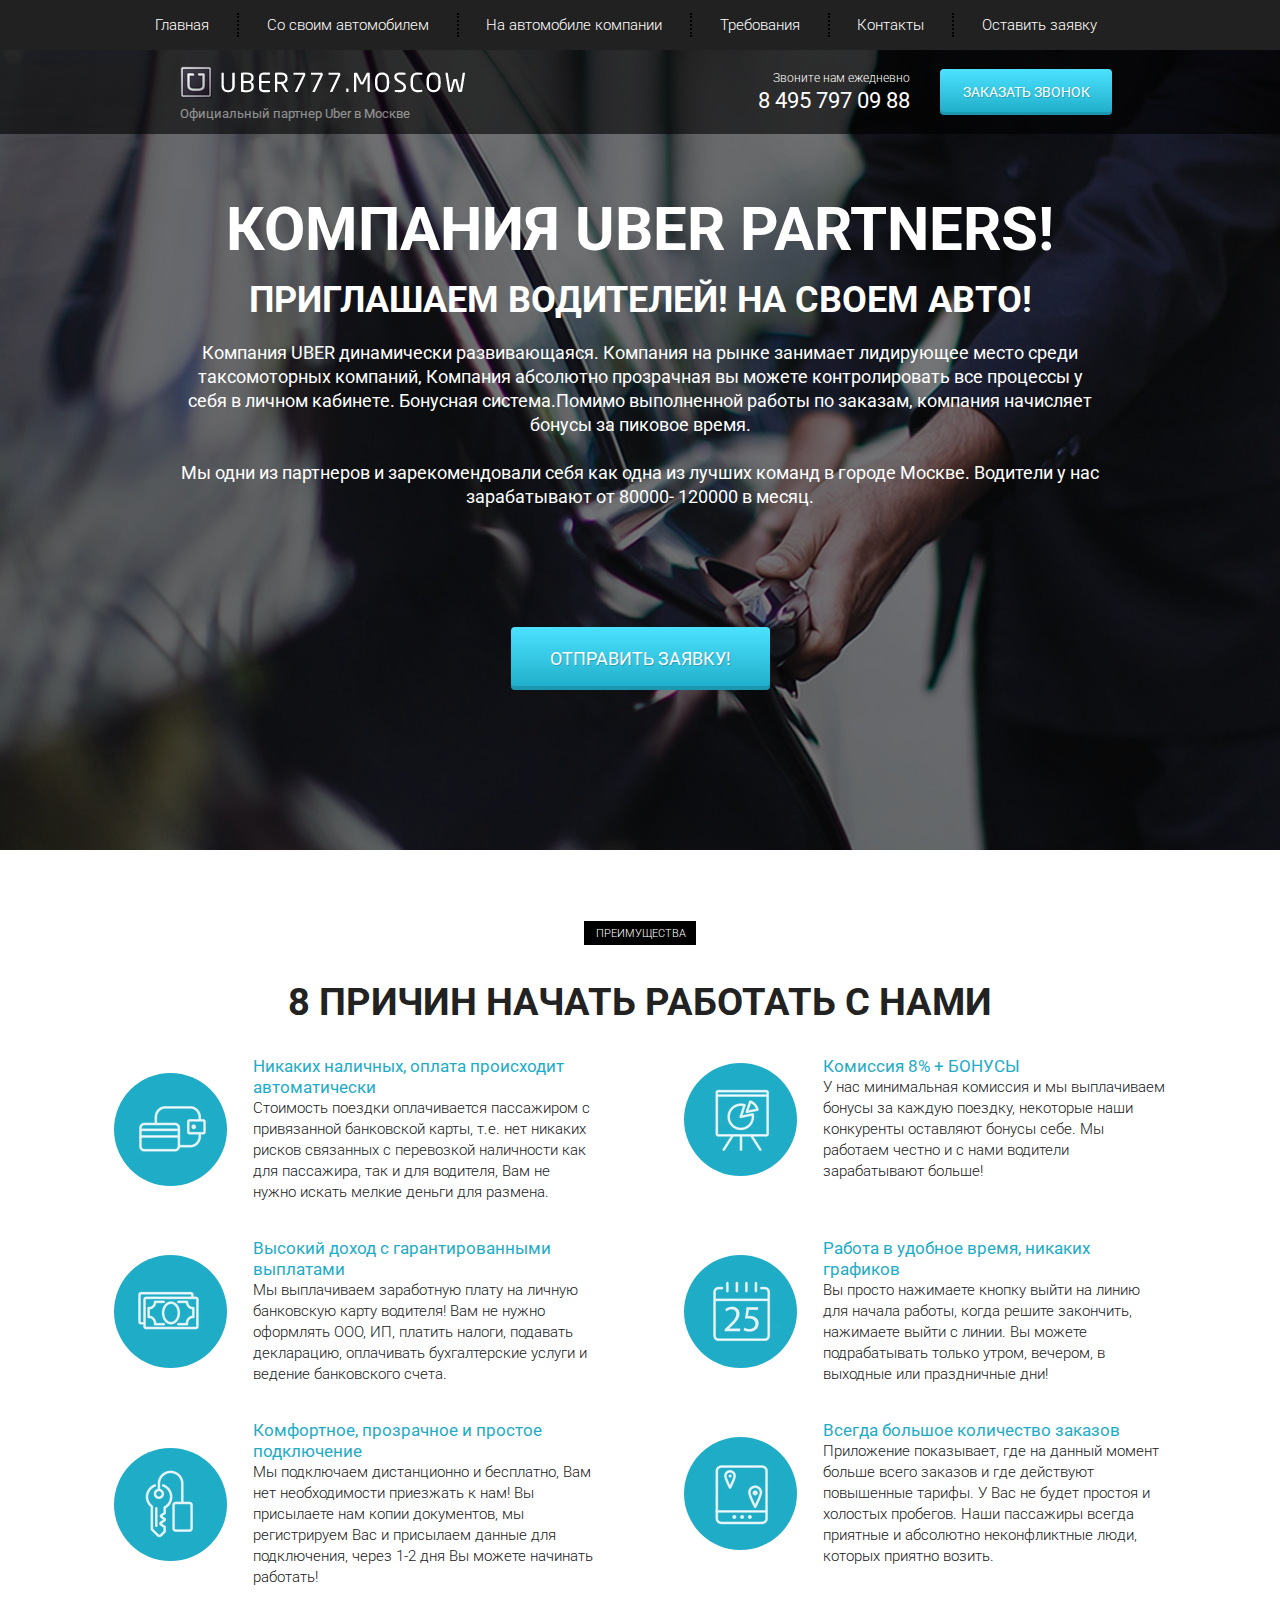
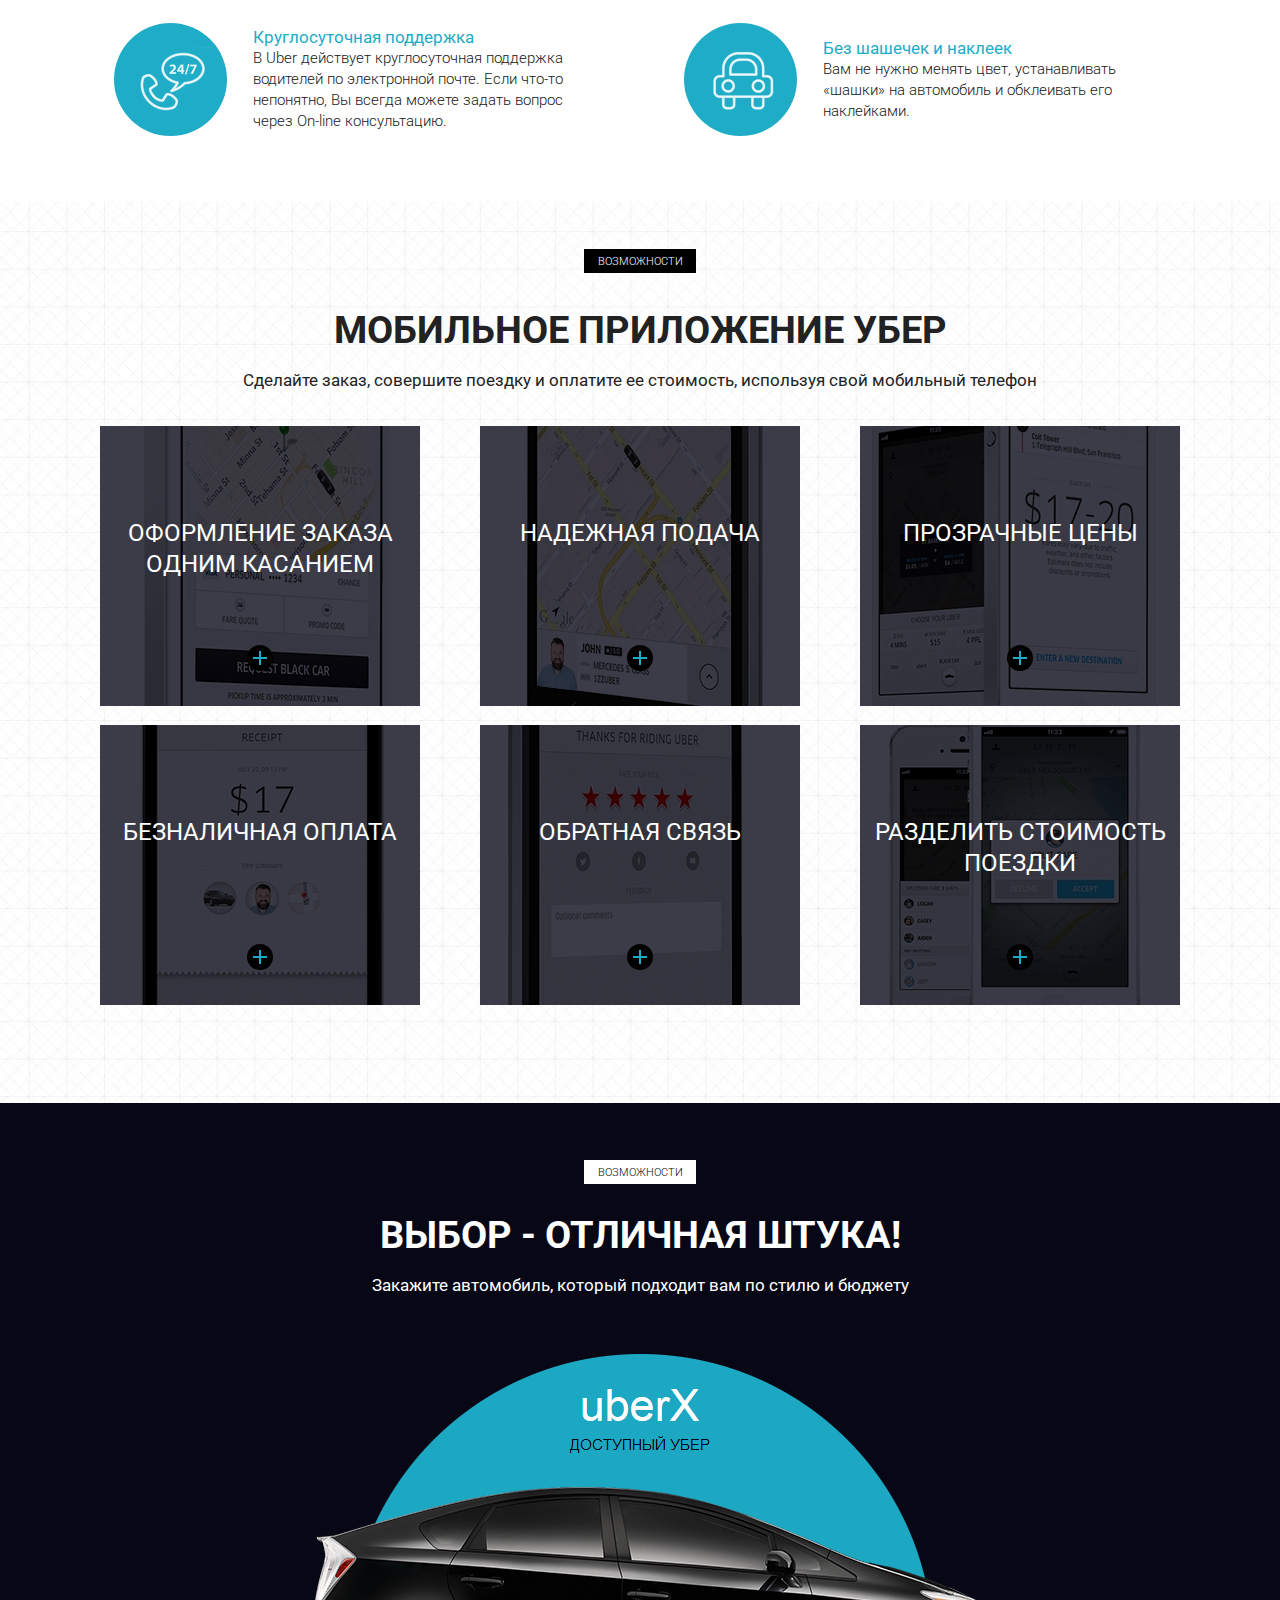
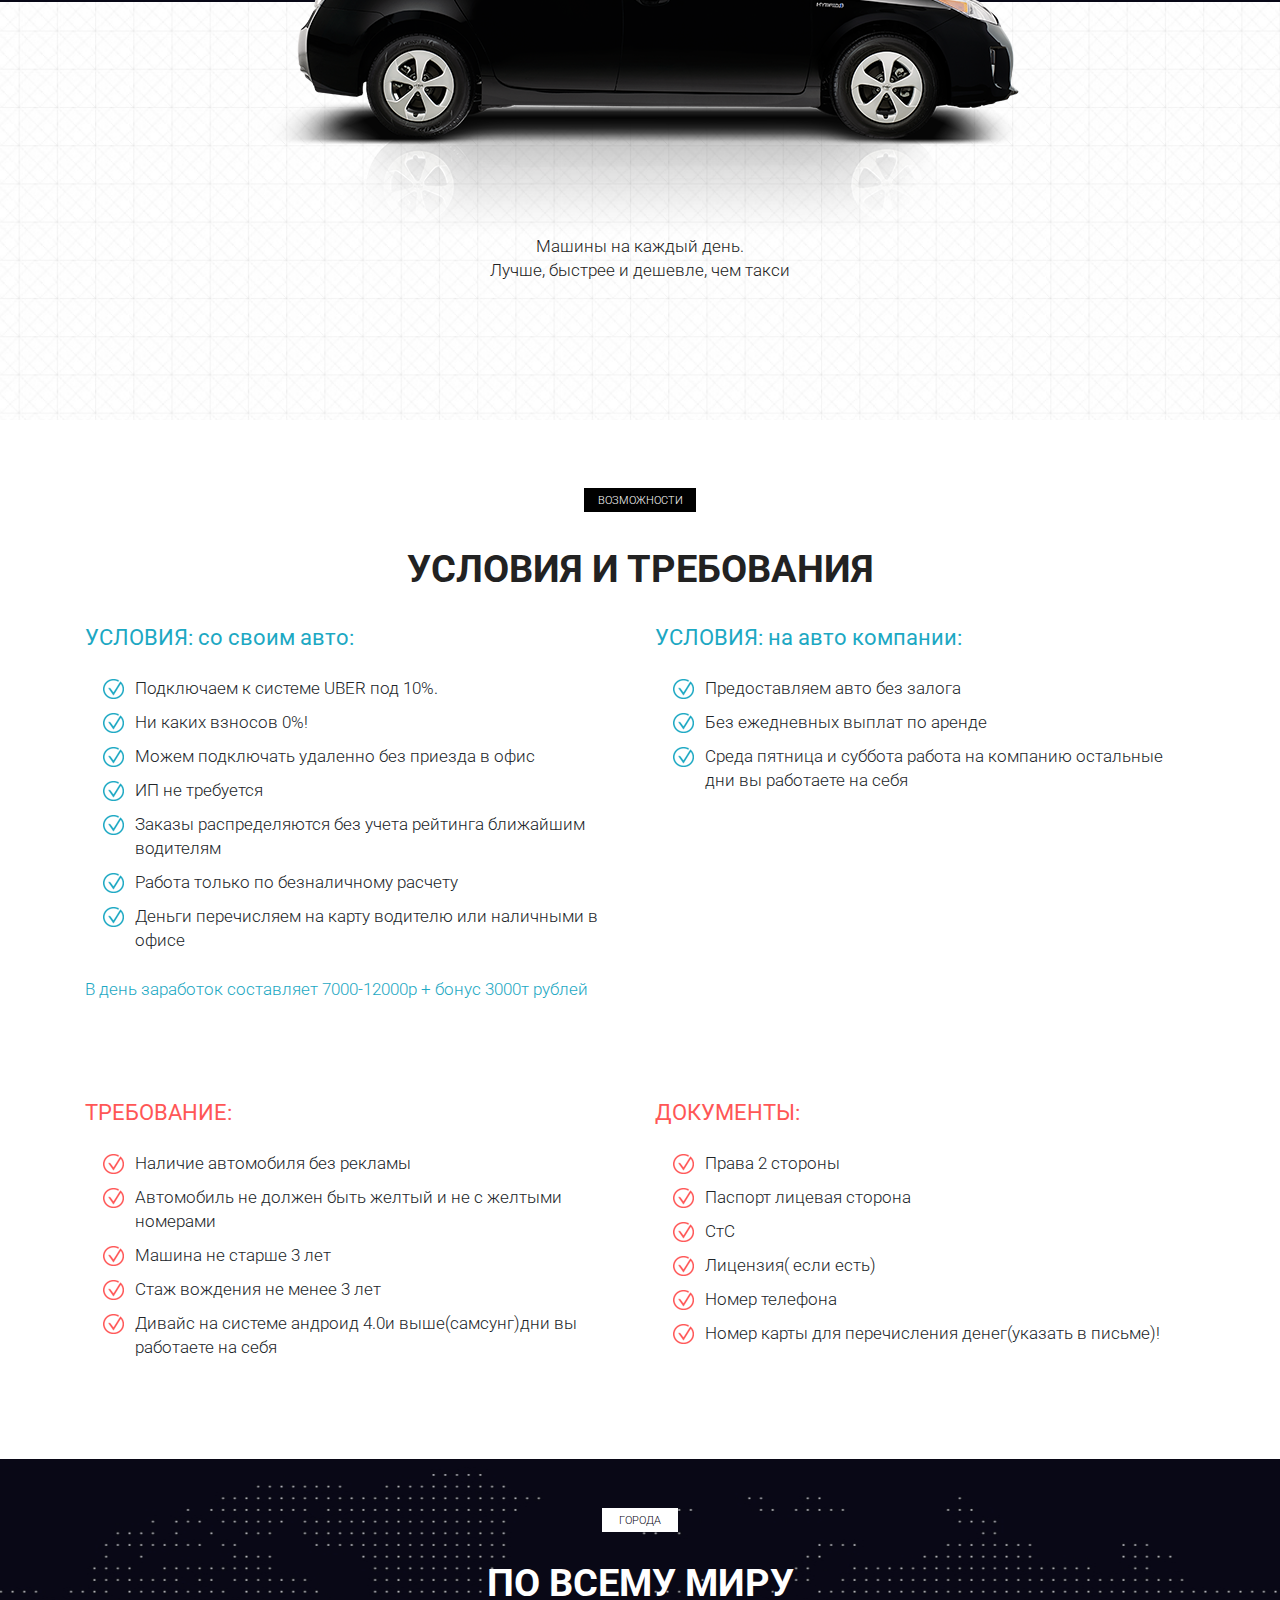
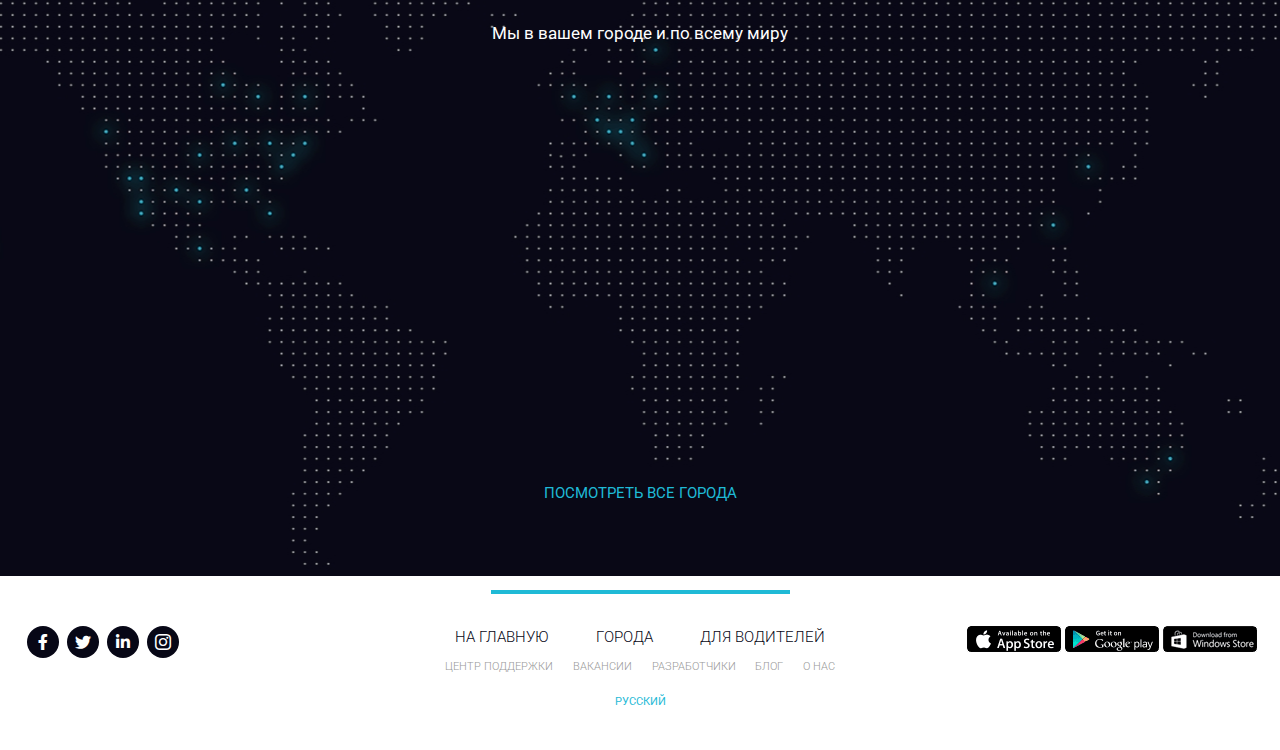
<file: index.html>
<!DOCTYPE html>
<html lang="ru">
<head>
    <meta charset="UTF-8">
    <meta name="viewport" content="width=device-width, initial-scale=1.0">
    <meta http-equiv="X-UA-Compatible" content="ie=edge">
    <title>Uber</title>
    <link rel="shortcut icon" href="icons/favicon.ico" type="image/x-icon">
    <link href="https://fonts.googleapis.com/css?family=Roboto:300,400,700&display=swap&subset=cyrillic-ext" rel="stylesheet">
    <link rel="stylesheet" href="css/bootstrap-reboot.min.css">
    <link rel="stylesheet" href="css/bootstrap-grid.min.css">
    <!-- <script src="https://kit.fontawesome.com/df4b6a09fc.js" crossorigin="anonymous"></script> -->
    <link rel="stylesheet" href="css/font.css">
    <link rel="stylesheet" href="css/style.min.css">
</head>
<body>
    <header>
        <nav>
            <div class="container">
            <ul class="menu">
                <li class="menu_item"><a href="#" class="menu_link">Главная</a></li>
                <li class="menu_item"><a href="#require" class="menu_link">Со своим автомобилем</a></li>
                <li class="menu_item"><a href="#require" class="menu_link">На автомобиле компании</a></li>
                <li class="menu_item"><a href="#require" class="menu_link">Требования</a></li>
                <li class="menu_item"><a href="#" class="menu_link"> Контакты</a></li>
                <li class="menu_item"><a href="#" class="menu_link">Оставить заявку</a></li>
            </ul>
            </div>
            <div class="hamburger">
                <span></span>
                <span></span>
                <span></span>
            </div>
        </nav>

        <div class="subheader">
            <div class="container">
                <div class="row">
                    <div class="col-6 col-md-4 offset-md-1">
                        <a href="#" class="subheader_logo"><img src="img/logo.png" alt="logo"></a>
                        <div class="subheader_official">Официальный партнер Uber в Москве</div>
                    </div>
    
                    <div class="xs-hidden col-md-3 offset-md-1 col-xl-2 offset-xl-2"">
                        <div class="subheader_call">Звоните нам ежедневно</div>
                        <a href="tel:+74957970988" class="subheader_phone">8 495 797 09 88</a>
                    </div>
    
                    <div class="col-6 col-md-3">
                        <a href="tel:+74957970988" class="xs-visible subheader_phone">8 495 797 09 88</a>
                        <button class="subheader_btn">заказать звонок</button>
                    </div>
                </div>
            </div>
        </div>
    </header>

    <section class="promo">
        <div class="container">
            <div class="row">
                <div class="col-md-12 offset-md-0 col-lg-10 offset-lg-1">
                    <h1 class="promo_header">КОМПАНИЯ UBER PARTNERS!</h1>
                    <h2 class="promo_subheader">ПРИГЛАШАЕМ ВОДИТЕЛЕЙ! НА СВОЕМ АВТО!</h2>
                    <div class="promo_descr">
                        Компания UBER  динамически развивающаяся. Компания на рынке занимает лидирующее место среди
                        таксомоторных компаний, Компания абсолютно прозрачная вы можете контролировать все процессы у себя в личном кабинете. Бонуcная система.Помимо выполненной работы по заказам, компания начисляет бонусы за
                        пиковое время.
                        <br><br>
                        Мы одни из партнеров и зарекомендовали себя как одна из лучших команд в городе Москве.  Водители у нас
                        зарабатывают от 80000- 120000 в месяц.
                    </div>
                    <button class="promo_btn">ОТПРАВИТЬ ЗАЯВКУ!</button>
                </div>
            </div>
        </div>
    </section>

    <section class="reasons">
        <div class="container">
            <div class="label">преимущества</div>
            <h2 class="title">8 причин начать работать с нами</h2>
            <div class="row">
                <div class="col-md-6">
                    <div class="reasons_block">
                        <div class="reasons_round">
                            <img src="icons/reasons/r1.png" alt="r1">
                        </div>
                        <div class="reasons_descr">
                            <div class="reasons_subtitle">Никаких наличных, оплата происходит
                                автоматически</div>
                            <div class="reasons_text">
                                Стоимость поездки оплачивается пассажиром с привязанной банковской карты, т.е. нет никаких рисков связанных с перевозкой наличности как для пассажира, так и для водителя, Вам не нужно искать мелкие деньги для размена.
                            </div>
                        </div>
                    </div>
                </div>
                <div class="col-md-6">
                    <div class="reasons_block">
                        <div class="reasons_round">
                            <img src="icons/reasons/r2.png" alt="r2">
                        </div>
                        <div class="reasons_descr">
                            <div class="reasons_subtitle">Комиссия 8% + БОНУСЫ</div>
                            <div class="reasons_text">                                
                                У нас минимальная комиссия и мы выплачиваем бонусы за каждую поездку, некоторые наши конкуренты оставляют бонусы себе. Мы работаем честно и с нами водители зарабатывают больше!
                            </div>
                        </div>
                    </div>
                </div>
                <div class="col-md-6">
                    <div class="reasons_block">
                        <div class="reasons_round">
                            <img src="icons/reasons/r3.png" alt="r3">
                        </div>
                        <div class="reasons_descr">
                            <div class="reasons_subtitle">Высокий доход с гарантированными
                                выплатами</div>
                            <div class="reasons_text">
                                Мы выплачиваем заработную плату на личную банковскую карту водителя! Вам не нужно оформлять ООО, ИП, платить налоги, подавать декларацию, оплачивать бухгалтерские услуги и ведение банковского счета.
                            </div>
                        </div>
                    </div>
                </div>
                <div class="col-md-6">
                    <div class="reasons_block">
                        <div class="reasons_round">
                            <img src="icons/reasons/r4.png" alt="r4">
                        </div>
                        <div class="reasons_descr">
                            <div class="reasons_subtitle">Работа в удобное время, никаких
                                графиков</div>
                            <div class="reasons_text">
                                Вы просто нажимаете кнопку выйти на линию для начала работы, когда решите закончить, нажимаете выйти с линии. Вы можете подрабатывать только утром, вечером, в выходные или праздничные дни! 
                            </div>
                        </div>
                    </div>
                </div>
                <div class="col-md-6">
                    <div class="reasons_block">
                        <div class="reasons_round">
                            <img src="icons/reasons/r5.png" alt="r5">
                        </div>
                        <div class="reasons_descr">
                            <div class="reasons_subtitle">Комфортное, прозрачное и простое
                                подключение</div>
                            <div class="reasons_text">
                                Мы подключаем дистанционно и бесплатно, Вам нет необходимости приезжать к нам! Вы присылаете нам копии документов, мы регистрируем Вас и присылаем данные для подключения, через 1-2 дня Вы можете начинать работать!
                            </div>
                        </div>
                    </div>
                </div>
                <div class="col-md-6">
                    <div class="reasons_block">
                        <div class="reasons_round">
                            <img src="icons/reasons/r6.png" alt="r6">
                        </div>
                        <div class="reasons_descr">
                            <div class="reasons_subtitle">Всегда большое количество заказов</div>
                            <div class="reasons_text">
                                Приложение показывает, где на данный момент больше всего заказов и где действуют повышенные тарифы. У Вас не будет простоя и холостых пробегов. Наши пассажиры всегда приятные и абсолютно неконфликтные люди, которых приятно возить.
                            </div>
                        </div>
                    </div>
                </div>
                <div class="col-md-6">
                    <div class="reasons_block">
                        <div class="reasons_round">
                            <img src="icons/reasons/r7.png" alt="r7">
                        </div>
                        <div class="reasons_descr">
                            <div class="reasons_subtitle">Круглосуточная поддержка</div>
                            <div class="reasons_text">
                                В Uber действует круглосуточная поддержка водителей по электронной почте. Если что-то непонятно, Вы всегда можете задать вопрос через On-line консультацию.
                            </div>
                        </div>
                    </div>
                </div>
                <div class="col-md-6">
                    <div class="reasons_block">
                        <div class="reasons_round">
                            <img src="icons/reasons/r8.png" alt="r8">
                        </div>
                        <div class="reasons_descr">
                            <div class="reasons_subtitle">Без шашечек и наклеек</div>
                            <div class="reasons_text">
                                Вам не нужно менять цвет, устанавливать «шашки» на автомобиль и обклеивать его наклейками.
                            </div>
                        </div>
                    </div>
                </div>
            </div>
        </div>
    </section>

    <section class="mobile">
        <div class="container">
            <div class="label">Возможности</div>
            <div class="title">мобильное приложение убер</div>
            <div class="subtitle">Сделайте заказ, совершите поездку и оплатите ее стоимость, используя свой мобильный телефон</div>
            
            <div class="row">
                <div class="col-md-4">
                    <div class="mobile_item mobile_item_1">
                        <div class="mobile_item_subtitle">оформление заказа одним касанием</div>
                        <div class="mobile_item_plus"></div>
                    </div>
                </div>
                <div class="col-md-4">
                    <div class="mobile_item mobile_item_2">
                        <div class="mobile_item_subtitle">надежная подача</div>
                        <div class="mobile_item_plus"></div>
                    </div>
                </div>
                <div class="col-md-4">
                    <div class="mobile_item mobile_item_3">
                        <div class="mobile_item_subtitle">прозрачные цены</div>
                        <div class="mobile_item_plus"></div>
                    </div>
                </div>
                <div class="col-md-4">
                    <div class="mobile_item mobile_item_4">
                        <div class="mobile_item_subtitle">безналичная оплата</div>
                        <div class="mobile_item_plus"></div>
                    </div>
                </div>
                <div class="col-md-4">
                    <div class="mobile_item mobile_item_5">
                        <div class="mobile_item_subtitle">обратная связь</div>
                        <div class="mobile_item_plus"></div>
                    </div>
                </div>
                <div class="col-md-4">
                    <div class="mobile_item mobile_item_6">
                        <div class="mobile_item_subtitle">разделить
                            стоимость поездки</div>
                        <div class="mobile_item_plus"></div>
                    </div>
                </div>
            </div>
        </div>
    </section>

    <section class="choice">
        <div class="container">
            <div class="black"></div>
            <div class="label label_white">Возможности</div>
            <h2 class="title title_white hidden-choice">Выбор - отличная штука!</h2>
            <div class="subtitle subtitle_white hidden-choice">Закажите автомобиль, который подходит вам по стилю и бюджету</div>

            <img src="img/car.png" alt="car" class="choice_img">
            <div class="choice_descr">
                Машины на каждый день.<br>
                Лучше, быстрее и дешевле, чем такси
            </div>
        </div>
    </section>
    
    <section class="require" id="require">
        <div class="container">
            <div class="label">возможности</div>
            <h2 class="title">условия и требования</h2>

            <div class="row">
                <div class="col-md-6">
                    <div class="require_block">
                        <div class="require_title">УСЛОВИЯ: со своим авто:</div>
                        <ul class="require_list">
                            <li>Подключаем к системе UBER  под 10%.</li>
                            <li>Ни каких взносов  0%!</li>
                            <li>Можем подключать удаленно без приезда в офис</li>
                            <li>ИП не требуется</li>
                            <li>Заказы распределяются без учета рейтинга ближайшим водителям</li>
                            <li>Работа только по безналичному расчету</li>
                            <li>Деньги перечисляем на карту водителю или наличными в офисе</li>
                        </ul>
                        <div class="require_descr">В день заработок составляет 7000-12000р + бонус 3000т рублей</div>
                    </div>
                </div>
                <div class="col-md-6">
                    <div class="require_block">
                        <div class="require_title">УСЛОВИЯ: на авто компании:</div>
                        <ul class="require_list">
                            <li>Предоставляем авто без залога</li>
                            <li>Без ежедневных выплат по аренде</li>
                            <li>Среда пятница и суббота работа на компанию остальные дни вы работаете на себя</li>
                        </ul>
                    </div>
                </div>
                <div class="col-md-6">
                    <div class="require_block require_block_nmb warning">
                        <div class="require_title">ТРЕБОВАНИЕ:</div>
                        <ul class="require_list">
                            <li>Наличие автомобиля без рекламы</li>
                            <li>Автомобиль не должен быть желтый и не с желтыми номерами</li>
                            <li>Машина не старше 3 лет</li>
                            <li>Стаж вождения не менее 3 лет</li>
                            <li>Дивайс на системе андроид 4.0и выше(самсунг)дни вы работаете на себя</li>
                        </ul>
                    </div>
                </div>
                <div class="col-md-6">
                    <div class="require_block require_block_nmb warning">
                        <div class="require_title">ДОКУМЕНТЫ:</div>
                        <ul class="require_list">
                            <li>Права 2 стороны</li>
                            <li>Паспорт лицевая сторона</li>
                            <li>СтС</li>
                            <li>Лицензия( если есть)</li>
                            <li>Номер телефона</li>
                            <li>Номер карты для перечисления денег(указать в письме)!</li>
                        </ul>
                    </div>
                </div>
            </div>
        </div>
    </section>

    <section class="world">
        <div class="label label_white label_min">города</div>
        <h2 class="title title_white">По всему миру</h2>
        <div class="subtitle subtitle_white">Мы в вашем городе и по всему миру</div>

        <a href="#" class="world_link">посмотреть все города</a>
    </section>

    <footer>
        <div class="footer_divider"></div>
        <div class="footer_wrapper">
            <!-- Если не оборачивать каждый блок в обертку - получится криво -->
            <div>
                <div class="footer_social">
                    <a href="#" class="footer_social_item">
                        <span class="icon-facebook-f-brands"></span>
                        <!-- <i class="fab fa-facebook-f"></i> -->
                    </a>
                    <a href="#" class="footer_social_item">
                        <span class="icon-twitter-brands"></span>
                        <!-- <i class="fab fa-twitter"></i> -->
                    </a>
                    <a href="#" class="footer_social_item">
                        <span class="icon-linkedin-in-brands"></span>
                        <!-- <i class="fab fa-linkedin"></i> -->
                    </a>
                    <a href="#" class="footer_social_item">
                        <span class="icon-instagram"></span>
                        <!-- <i class="fab fa-instagram"></i> -->
                    </a>
                </div>
            </div>
            <div>
                <div class="footer_links">
                    <div class="footer_links_main">
                        <a href="#">на главную</a>
                        <a href="#">города</a>
                        <a href="#">для водителей</a>
                    </div>
                    <div class="footer_links_sub">
                        <a href="#">центр поддержки</a>
                        <a href="#">вакансии</a>
                        <a href="#">разработчики</a>
                        <a href="#">блог</a>
                        <a href="#">о нас</a>
                    </div>
                    <a href="#" class="footer_links_lang">Русский</a>
                </div>
            </div>
            <div>
                <div class="footer_mobile">
                    <a href="#">
                        <img src="img/app_store.png" alt="App Store">
                    </a>
                    <a href="#">
                        <img src="img/google_play.png" alt="Google play">
                    </a>
                    <a href="#">
                        <img src="img/windows_store.png" alt="Windows store">
                    </a>
                </div>
            </div>
        </div>
    </footer>
    
    <script src="js/script.js"></script>
</body>
</html>
</file>
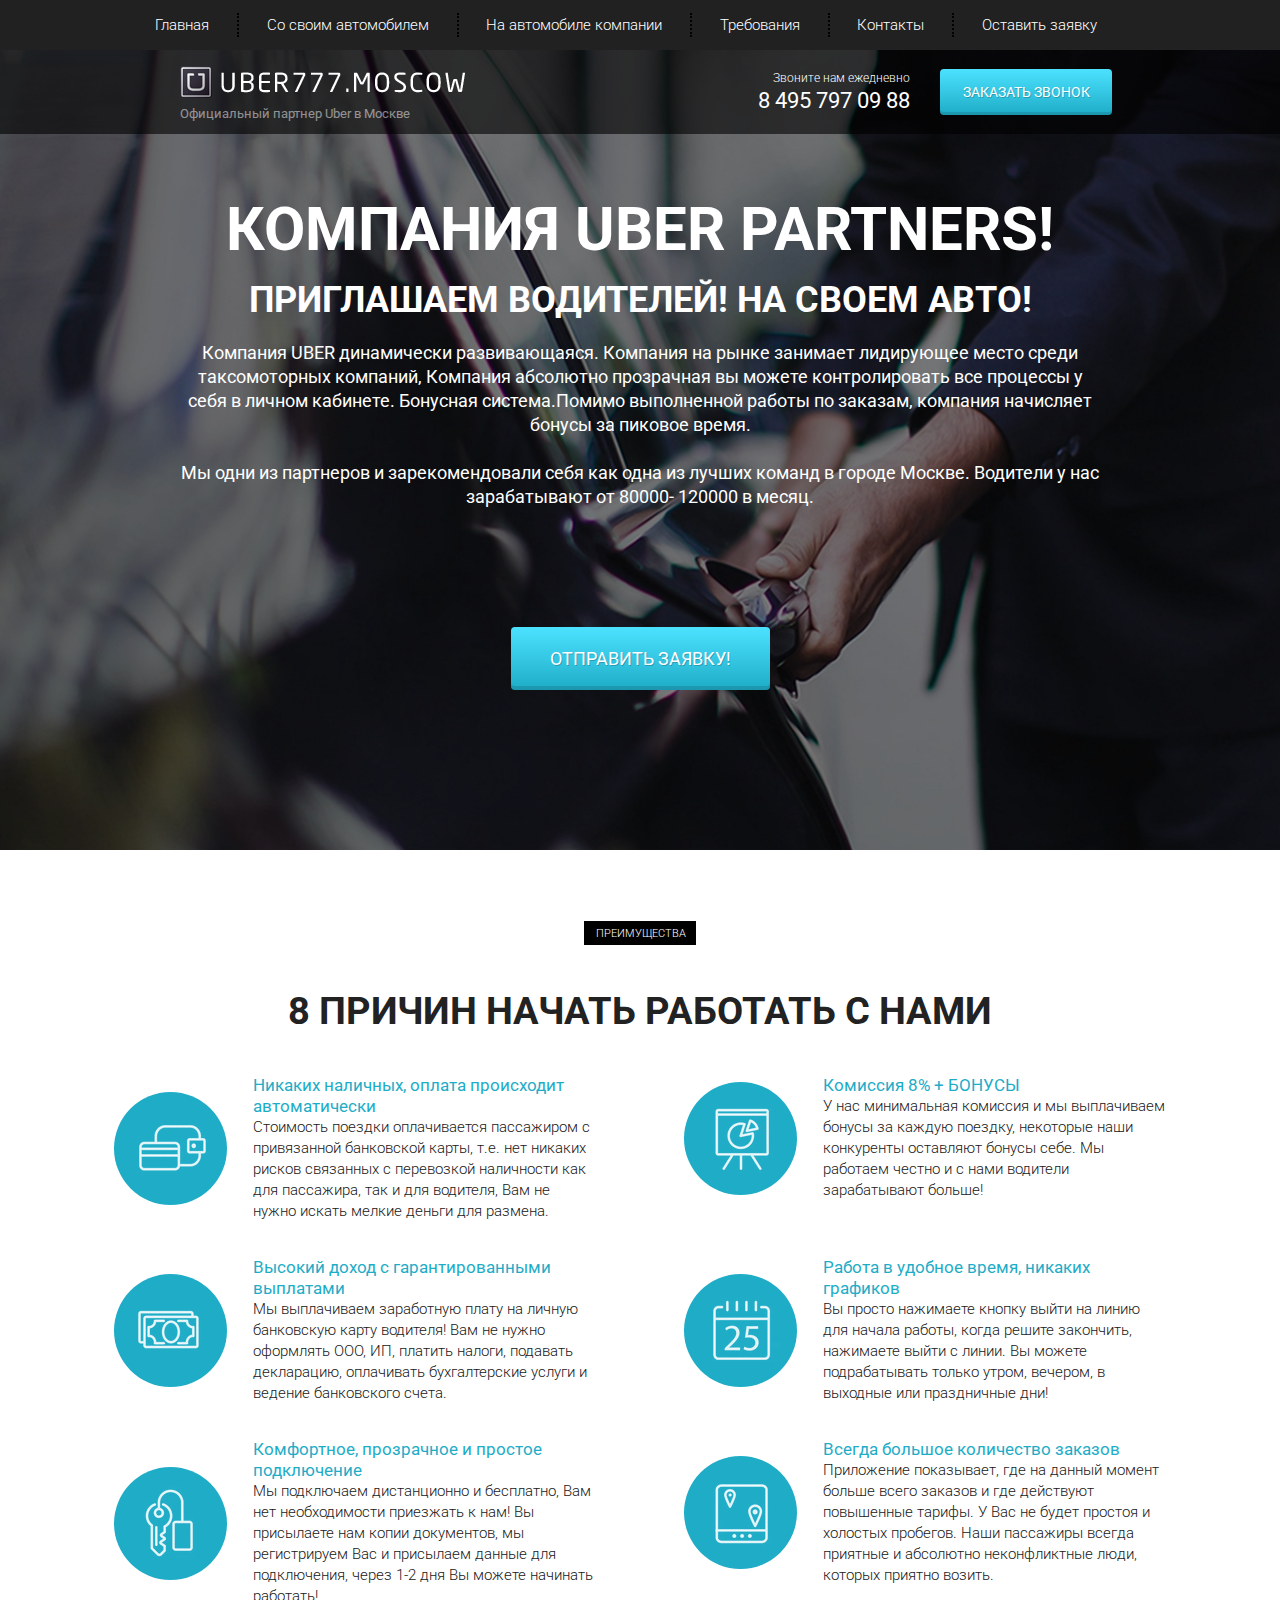
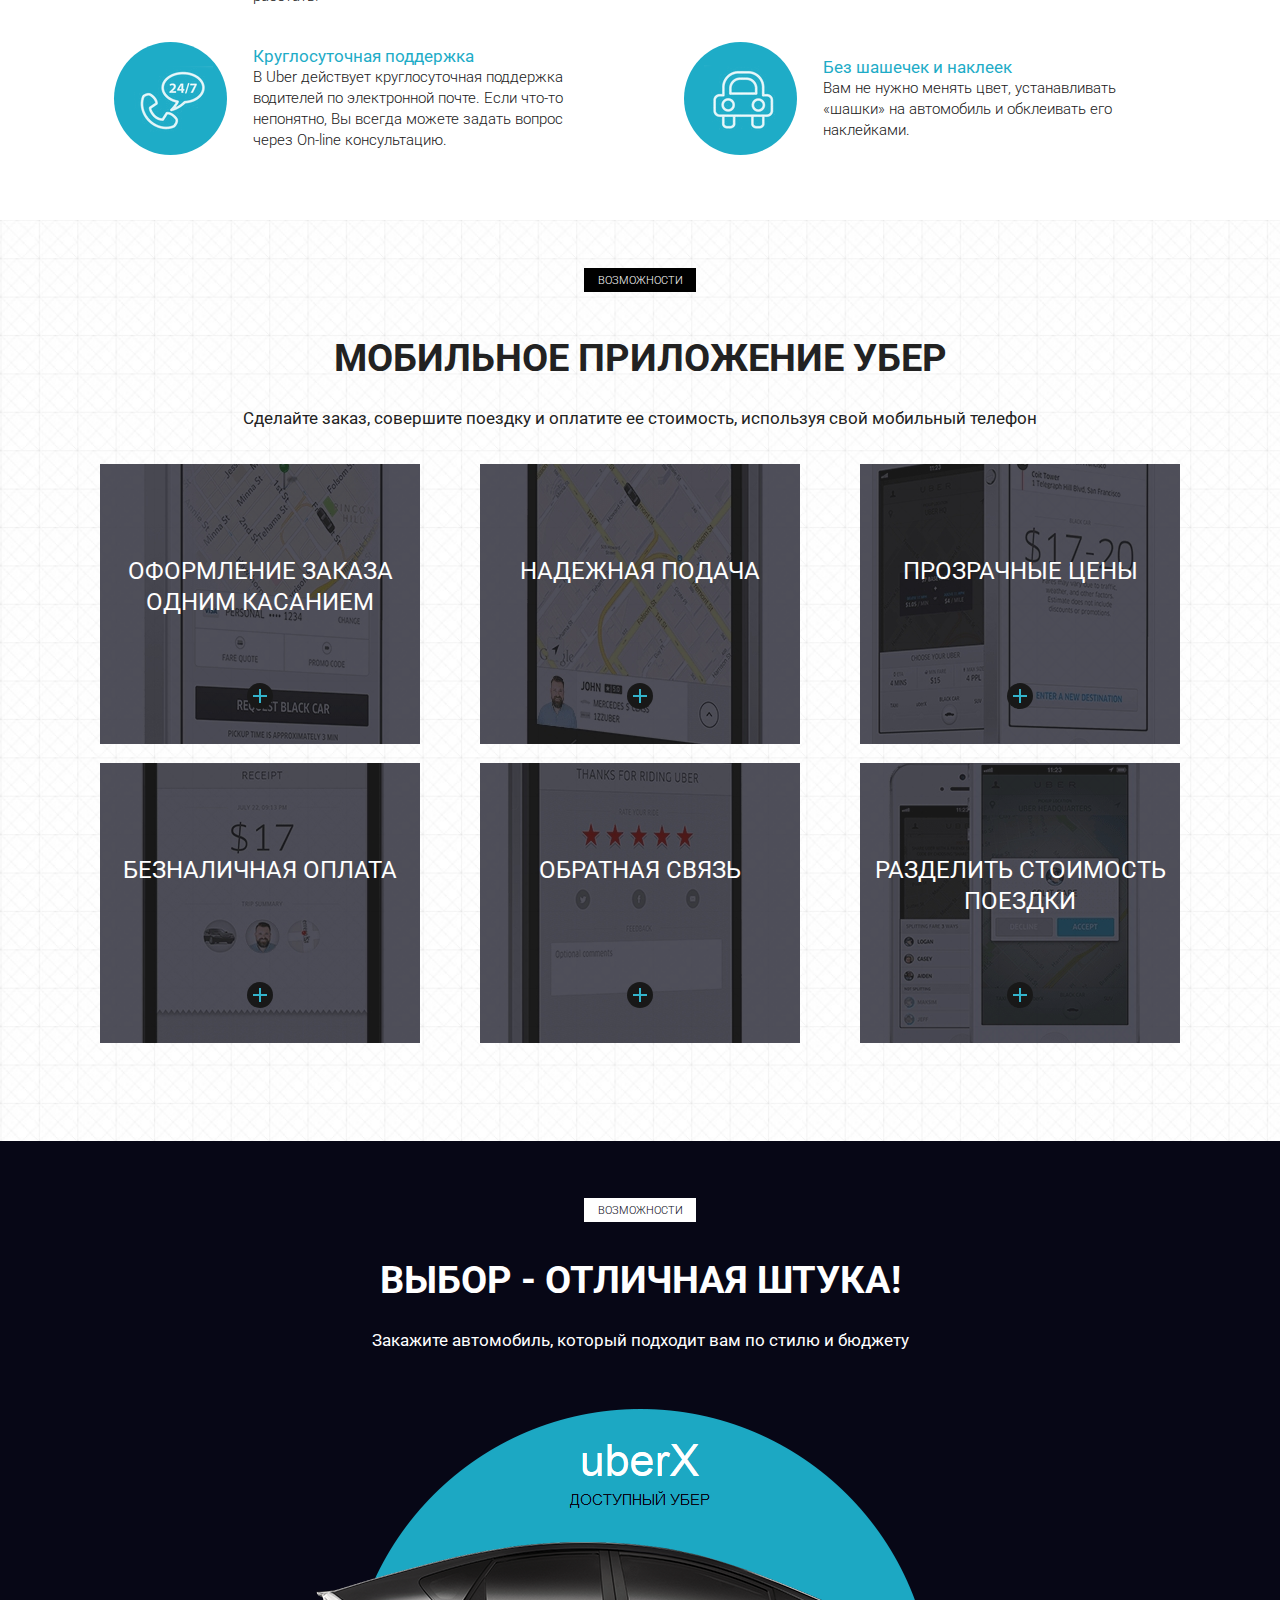
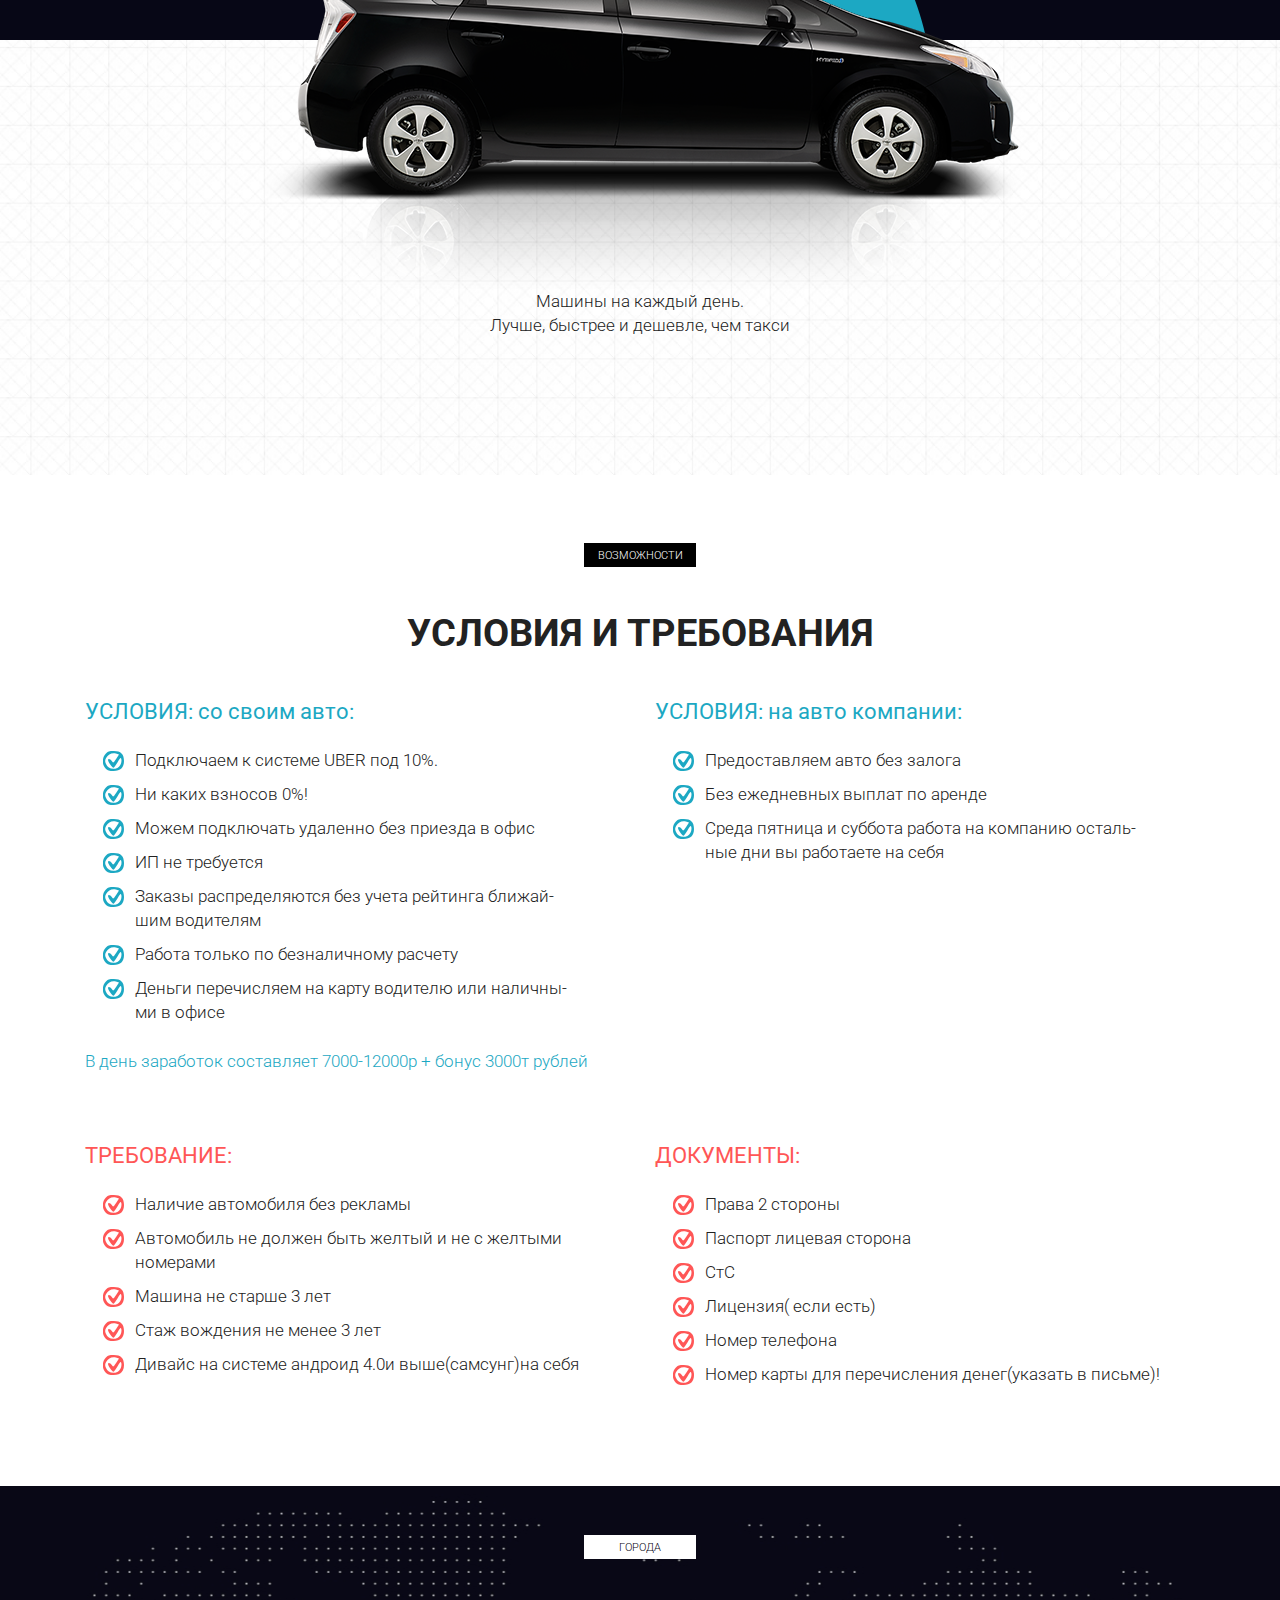
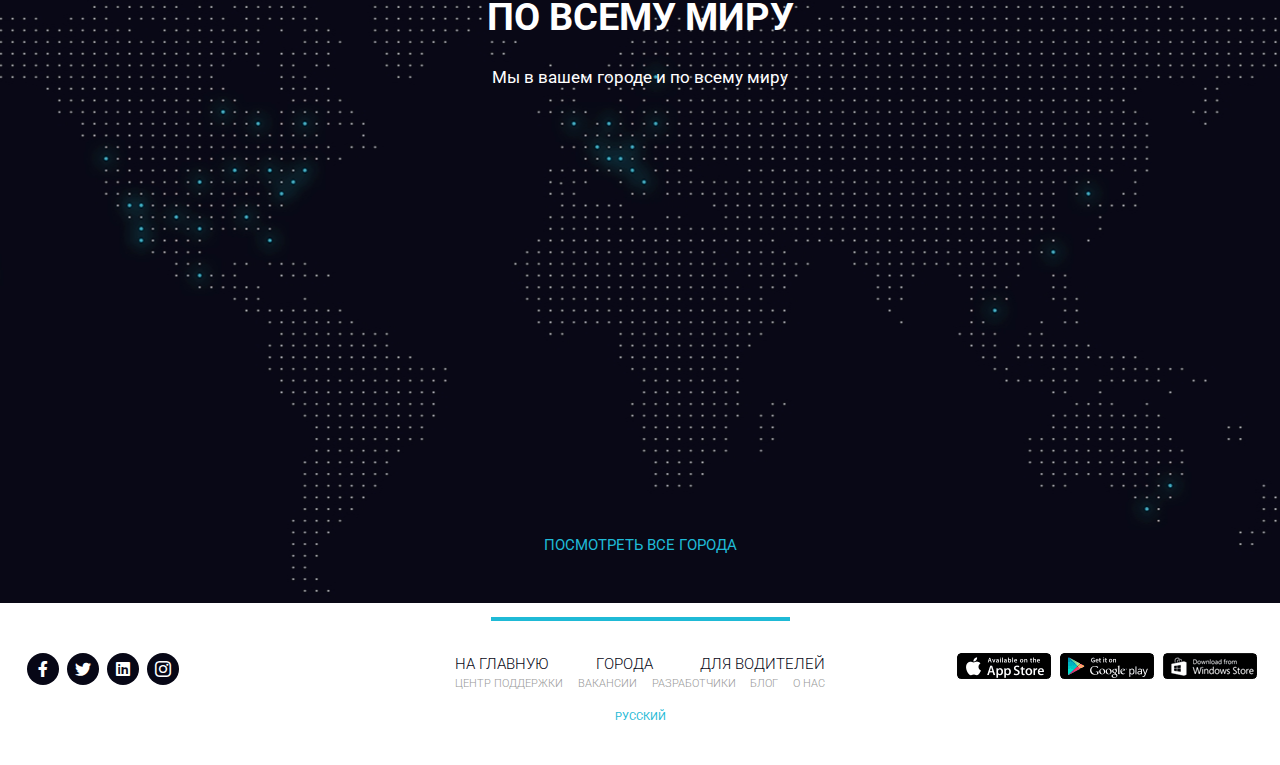
<file: uber_2/index.html>
<!DOCTYPE html>
<html lang="ru">
<head>
    <meta charset="UTF-8">
    <meta name="viewport" content="width=device-width, initial-scale=1.0">
    <title>Uber</title>
    <link rel="shortcut icon" href="icons/uber.ico" type="image/x-icon">
    <link href="https://fonts.googleapis.com/css?family=Roboto:300,400,700&display=swap&subset=cyrillic-ext" rel="stylesheet">
    <link rel="stylesheet" href="css/bootstrap-reboot.min.css">
    <link rel="stylesheet" href="css/bootstrap-grid.min.css">
    <!-- <script src="https://kit.fontawesome.com/df4b6a09fc.js" crossorigin="anonymous"></script> -->
    <link rel="stylesheet" href="css/font.css">
    <link rel="stylesheet" href="css/style.min.css">
</head>
<body>
    <header>
        <nav>
            <div class="container">
                <ul class="menu">
                    <li class="menu_item"><a href="#" class="menu_link">Главная</a></li>
                    <li class="menu_item"><a href="#require" class="menu_link">Со своим автомобилем</a></li>
                    <li class="menu_item"><a href="#require" class="menu_link">На автомобиле компании</a></li>
                    <li class="menu_item"><a href="#" class="menu_link">Требования</a></li>
                    <li class="menu_item"><a href="#" class="menu_link">Контакты</a></li>
                    <li class="menu_item"><a href="#" class="menu_link">Оставить заявку</a></li>
                </ul>
            </div>
            <div class="hamburger">
                <span></span>
                <span></span>
                <span></span>
            </div>
        </nav>
        <div class="subheader">
            <div class="container">
                <div class="row">
                    <div class="col-6 col-md-4 offset-md-1">
                        <a href="#" class="subheader_logo"><img src="icons/logo.png" alt="logo"></a>
                        <div class="subheader_official">Официальный партнер Uber в Москве</div>
                    </div>
    
                    <div class="xs-hidden col-md-3 offset-md-1 col-xl-2 offset-xl-2">
                        <div class="subheader_call">Звоните нам ежедневно</div>
                        <a href="tel:+74957970988" class="subheader_phone">8 495 797 09 88</a>
                    </div>
    
                    <div class="col-6 col-md-3">
                        <a href="tel:+74957970988" class="xs-visible subheader_phone">8 495 797 09 88</a>
                        <button class="subheader_btn">заказать звонок</button>
                    </div>
                </div>
            </div>
        </div>
    </header>

    <section class="promo">
        <div class="container">
            <div class="row">
                <div class="col-md-12 offset-md-0 col-lg-10 offset-lg-1">
                    <h1 class="promo_header">КОМПАНИЯ UBER PARTNERS!</h1>
                    <h2 class="promo_subheader">ПРИГЛАШАЕМ ВОДИТЕЛЕЙ! НА СВОЕМ АВТО!</h2>
                    <div class="promo_descr">Компания UBER  динамически развивающаяся. Компания на рынке занимает лидирующее место среди
                        таксомоторных компаний, Компания абсолютно прозрачная вы можете контролировать все процессы у себя в личном кабинете. Бонуcная система.Помимо выполненной работы по заказам, компания начисляет бонусы за
                        пиковое время.
                        <br><br>
                        Мы одни из партнеров и зарекомендовали себя как одна из лучших команд в городе Москве.  Водители у нас
                        зарабатывают от 80000- 120000 в месяц.
                    </div>
                    <button class="promo_btn">ОТПРАВИТЬ ЗАЯВКУ!</button>
                </div>
            </div>
        </div>
    </section>

    <section class="reasons">
        <div class="container">
            <div class="label">преимущества</div>
            <h2 class="title">8 причин начать работать с нами</h2>
            <div class="row">
                <div class="col-md-6">
                    <div class="reasons_block">
                        <div class="reasons_round">
                            <img src="icons/reasons/reason_1.png" alt="reason">
                        </div>
                        <div class="reasons_descr">
                            <div class="reasons_subtitle">Никаких наличных, оплата происходит автоматически</div>
                            <div class="reasons_text">
                                Стоимость поездки оплачивается пассажиром с привязанной банковской карты, т.е. нет никаких рисков связанных с перевозкой наличности как для пассажира, так и для водителя, Вам не нужно искать мелкие деньги для размена.
                            </div>
                        </div>
                    </div>
                </div>
                <div class="col-md-6">
                    <div class="reasons_block">
                        <div class="reasons_round">
                            <img src="icons/reasons/reason_2.png" alt="reason">
                        </div>
                        <div class="reasons_descr">
                            <div class="reasons_subtitle">Комиссия 8% + БОНУСЫ</div>
                            <div class="reasons_text">
                                У нас минимальная комиссия и мы выплачиваем бонусы за каждую поездку, некоторые наши конкуренты оставляют бонусы себе. Мы работаем честно и с нами водители зарабатывают больше!
                            </div>
                        </div>
                    </div>
                </div>
                <div class="col-md-6">
                    <div class="reasons_block">
                        <div class="reasons_round">
                            <img src="icons/reasons/reason_3.png" alt="reason">
                        </div>
                        <div class="reasons_descr">
                            <div class="reasons_subtitle">Высокий доход с гарантированными выплатами</div>
                            <div class="reasons_text">
                                Мы выплачиваем заработную плату на личную банковскую карту водителя! Вам не нужно оформлять ООО, ИП, платить налоги, подавать декларацию, оплачивать бухгалтерские услуги и ведение банковского счета.
                            </div>
                        </div>
                    </div>
                </div>
                <div class="col-md-6">
                    <div class="reasons_block">
                        <div class="reasons_round">
                            <img src="icons/reasons/reason_4.png" alt="reason">
                        </div>
                        <div class="reasons_descr">
                            <div class="reasons_subtitle">Работа в удобное время, никаких графиков</div>
                            <div class="reasons_text">
                                Вы просто нажимаете кнопку выйти на линию для начала работы, когда решите закончить, нажимаете выйти с линии. Вы можете подрабатывать только утром, вечером, в выходные или праздничные дни!
                            </div>
                        </div>
                    </div>
                </div>
                <div class="col-md-6">
                    <div class="reasons_block">
                        <div class="reasons_round">
                            <img src="icons/reasons/reason_5.png" alt="reason">
                        </div>
                        <div class="reasons_descr">
                            <div class="reasons_subtitle">Комфортное, прозрачное и простое подключение</div>
                            <div class="reasons_text">
                                Мы подключаем дистанционно и бесплатно, Вам нет необходимости приезжать к нам! Вы присылаете нам копии документов, мы регистрируем Вас и присылаем данные для подключения, через 1-2 дня Вы можете начинать работать!
                            </div>
                        </div>
                    </div>
                </div>
                <div class="col-md-6">
                    <div class="reasons_block">
                        <div class="reasons_round">
                            <img src="icons/reasons/reason_6.png" alt="reason">
                        </div>
                        <div class="reasons_descr">
                            <div class="reasons_subtitle">Всегда большое количество заказов</div>
                            <div class="reasons_text">
                                Приложение показывает, где на данный момент больше всего заказов и где действуют повышенные тарифы. У Вас не будет простоя и холостых пробегов. Наши пассажиры всегда приятные и абсолютно неконфликтные люди, которых приятно возить.
                            </div>
                        </div>
                    </div>
                </div>
                <div class="col-md-6">
                    <div class="reasons_block">
                        <div class="reasons_round">
                            <img src="icons/reasons/reason_7.png" alt="reason">
                        </div>
                        <div class="reasons_descr">
                            <div class="reasons_subtitle">Круглосуточная поддержка</div>
                            <div class="reasons_text">
                                В Uber действует круглосуточная поддержка водителей по электронной почте. Если что-то непонятно, Вы всегда можете задать вопрос через On-line консультацию.
                            </div>
                        </div>
                    </div>
                </div>
                <div class="col-md-6">
                    <div class="reasons_block">
                        <div class="reasons_round">
                            <img src="icons/reasons/reason_8.png" alt="reason">
                        </div>
                        <div class="reasons_descr">
                            <div class="reasons_subtitle">Без шашечек и наклеек</div>
                            <div class="reasons_text">
                                Вам не нужно менять цвет, устанавливать «шашки» на автомобиль и обклеивать его наклейками.
                            </div>
                        </div>
                    </div>
                </div>
            </div>
        </div>
    </section>

    <section class="mobile">
        <div class="container">
            <div class="label">Возможности</div>
            <div class="title">мобильное приложение убер</div>
            <div class="subtitle">Сделайте заказ, совершите поездку и оплатите ее стоимость, используя свой мобильный телефон</div>

            <div class="row">
                <div class="col-md-4">
                    <div class="mobile_item mobile_item_1">
                        <div class="mobile_item_subtitle">оформление заказа одним касанием</div>
                        <div class="mobile_item_plus"></div>
                    </div>
                </div>
                <div class="col-md-4">
                    <div class="mobile_item mobile_item_2">
                        <div class="mobile_item_subtitle">надежная подача</div>
                        <div class="mobile_item_plus"></div>
                    </div>
                </div>
                <div class="col-md-4">
                    <div class="mobile_item mobile_item_3">
                        <div class="mobile_item_subtitle">прозрачные цены</div>
                        <div class="mobile_item_plus"></div>
                    </div>
                </div>
                <div class="col-md-4">
                    <div class="mobile_item mobile_item_4">
                        <div class="mobile_item_subtitle">безналичная оплата</div>
                        <div class="mobile_item_plus"></div>
                    </div>
                </div>
                <div class="col-md-4">
                    <div class="mobile_item mobile_item_5">
                        <div class="mobile_item_subtitle">обратная связь</div>
                        <div class="mobile_item_plus"></div>
                    </div>
                </div>
                <div class="col-md-4">
                    <div class="mobile_item mobile_item_6">
                        <div class="mobile_item_subtitle">разделить
                            стоимость поездки</div>
                        <div class="mobile_item_plus"></div>
                    </div>
                </div>
            </div>
        </div>
    </section>

    <section class="choice">
        <div class="container">
            <div class="black"></div>
            <div class="label label_white">возможности</div>
            <h2 class="title title_white">Выбор - отличная штука!</h2>
            <div class="subtitle subtitle_white">Закажите автомобиль, который подходит вам по стилю и бюджету</div>

            <img src="img/car.png" alt="uber car" class="choice_img">
            <div class="choice_descr">
                Машины на каждый день.<br>
                Лучше, быстрее и дешевле, чем такси
            </div>
        </div>
    </section>
    
    <section class="require" id="require">
        <div class="container">
            <div class="label">возможности</div>
            <h2 class="title">условия и требования</h2>
            <div class="row">
                <div class="col-md-6">
                    <div class="require_block">
                        <div class="require_title">УСЛОВИЯ: со своим авто:</div>
                        <ul class="require_list">
                            <li>Подключаем к системе UBER  под 10%.</li>
                            <li>Ни каких взносов  0%!</li>
                            <li>Можем подключать удаленно без приезда в офис</li>
                            <li>ИП не требуется</li>
                            <li>Заказы распределяются без учета рейтинга ближай-<br>шим водителям</li>
                            <li>Работа только по безналичному расчету</li>
                            <li>Деньги перечисляем на карту водителю или наличны-<br>ми в офисе</li>
                        </ul>
                        <div class="require_descr">В день заработок составляет 7000-12000р + бонус 3000т рублей</div>
                    </div>
                </div>
                <div class="col-md-6">
                    <div class="require_block">
                        <div class="require_title">УСЛОВИЯ: на авто компании:</div>
                        <ul class="require_list">
                            <li>Предоставляем авто без залога</li>
                            <li>Без ежедневных выплат по аренде</li>
                            <li>Среда пятница и суббота работа на компанию осталь-<br>ные дни вы работаете на себя</li>
                        </ul>
                    </div>
                </div>
                <div class="col-md-6">
                    <div class="require_block require_block_nmb warning">
                        <div class="require_title">ТРЕБОВАНИЕ:</div>
                        <ul class="require_list">
                            <li>Наличие автомобиля без рекламы</li>
                            <li>Автомобиль не должен быть желтый и не с желтыми номерами</li>
                            <li>Машина не старше 3 лет</li>
                            <li>Стаж вождения не менее 3 лет</li>
                            <li>Дивайс на системе андроид 4.0и выше(самсунг)на себя</li>
                        </ul>
                    </div>
                </div>
                <div class="col-md-6">
                    <div class="require_block require_block_nmb warning">
                        <div class="require_title">ДОКУМЕНТЫ:</div>
                        <ul class="require_list">
                            <li>Права 2 стороны</li>
                            <li>Паспорт лицевая сторона</li>
                            <li>СтС</li>
                            <li>Лицензия( если есть)</li>
                            <li>Номер телефона</li>
                            <li>Номер карты для перечисления денег(указать в письме)!</li>
                        </ul>
                    </div>
                </div>
            </div>
        </div>
    </section>

    <section class="world">
        <div class="container">
            <div class="label label_white label_min">города</div>
            <h2 class="title title_white">По всему миру</h2>
            <div class="subtitle subtitle_white">Мы в вашем городе и по всему миру</div>

            <a href="#" class="world_link">посмотреть все города</a>
        </div>
    </section>

    <footer>
        <div class="footer_divider"></div>
        <div class="footer_wrapper">
            <div>
                <div class="footer_social">
                    <a href="#" class="footer_social_item">
                        <!-- <i class="fab fa-facebook-f"></i> -->
                        <span class="icon-facebook-f-brands"></span>
                    </a>
                    <a href="#" class="footer_social_item">
                        <span class="icon-twitter-brands"></span>
                    </a>
                    <a href="#" class="footer_social_item">
                        <span class="icon-linkedin-brands"></span>
                    </a>
                    <a href="#" class="footer_social_item">
                        <span class="icon-instagram"></span>
                    </a>
                </div>
            </div>
            <div>
                <div class="footer_links">
                    <div class="footer_links_main">
                        <a href="#">на главную</a>
                        <a href="#">города</a>
                        <a href="#">для водителей</a>
                    </div>
                    <div class="footer_links_sub">
                        <a href="#">центр поддержки</a>
                        <a href="#">вакансии</a>
                        <a href="#">разработчики</a>
                        <a href="#">блог</a>
                        <a href="#">о нас</a>
                    </div>
                    <a href="" class="footer_links_lang">русский</a>
                </div>
            </div>
            <div>
                <div class="footer_mobile">
                    <a href="#"><img src="img/app_store.png" alt="app_store"></a>
                    <a href="#"><img src="img/google_play.png" alt="google_play"></a>
                    <a href="#"><img src="img/windows_store.png" alt="windows_store"></a>
                </div> 
            </div>
        </div>
    </footer>

    <script src="js/script.js"></script>
</body>
</html>
</file>
<file: css/font.css>
@font-face {
  font-family: 'icomoon';
  src:  url('../fonts/icomoon.eot?bxbvtm');
  src:  url('../onts/icomoon.eot?bxbvtm#iefix') format('embedded-opentype'),
    url('../fonts/icomoon.ttf?bxbvtm') format('truetype'),
    url('../fonts/icomoon.woff?bxbvtm') format('woff'),
    url('../fonts/icomoon.svg?bxbvtm#icomoon') format('svg');
  font-weight: normal;
  font-style: normal;
  font-display: block;
  
}

[class^="icon-"], [class*=" icon-"] {
  /* use !important to prevent issues with browser extensions that change fonts */
  font-family: 'icomoon' !important;
  speak: none;
  font-style: normal;
  font-weight: normal;
  font-variant: normal;
  text-transform: none;
  line-height: 1;

  /* Better Font Rendering =========== */
  -webkit-font-smoothing: antialiased;
  -moz-osx-font-smoothing: grayscale;
}

.icon-linkedin-in-brands:before {
  content: "\e900";
  color: white;
}
.icon-twitter-brands:before {
  content: "\e901";
  color: white;
}
.icon-facebook-f-brands:before {
  content: "\e902";
  color: white;
}
.icon-instagram:before {
  content: "\ea92";
  color: white;
}
</file>
<file: uber_2/css/font.css>
@font-face {
  font-family: 'icomoon';
  src:  url('../fonts//icomoon.eot?tdph9o');
  src:  url('../fonts//icomoon.eot?tdph9o#iefix') format('embedded-opentype'),
    url('../fonts//icomoon.ttf?tdph9o') format('truetype'),
    url('../fonts//icomoon.woff?tdph9o') format('woff'),
    url('../fonts//icomoon.svg?tdph9o#icomoon') format('svg');
  font-weight: normal;
  font-style: normal;
  font-display: block;
}

[class^="icon-"], [class*=" icon-"] {
  /* use !important to prevent issues with browser extensions that change fonts */
  font-family: 'icomoon' !important;
  speak: none;
  font-style: normal;
  font-weight: normal;
  font-variant: normal;
  text-transform: none;
  line-height: 1;

  /* Better Font Rendering =========== */
  -webkit-font-smoothing: antialiased;
  -moz-osx-font-smoothing: grayscale;
}

.icon-facebook-f-brands:before {
  content: "\e900";
}
.icon-twitter-brands:before {
  content: "\e901";
}
.icon-linkedin-brands:before {
  content: "\e902";
}
.icon-instagram:before {
  content: "\ea92";
}
</file>
<file: css/style.min.css>
*{font-family:'Roboto', sans-serif}header{position:relative;height:50px}nav{position:fixed;width:100%;height:50px;background-color:#212121;z-index:5}.hamburger{display:none}.menu{display:-webkit-box;display:-ms-flexbox;display:flex;-webkit-box-pack:justify;-ms-flex-pack:justify;justify-content:space-between;padding:13px 70px;margin:0;list-style-type:none}.menu_link{color:#fff;font-size:15px;font-weight:300}.menu_link:hover{text-decoration:none;color:#1eacc7}.menu_item{border-right:2px dotted black;padding-right:28px}.menu_item:last-child{border-right:none}.subheader{position:absolute;top:50px;width:100%;height:84px;background-color:rgba(0,0,0,0.6)}.subheader_logo{display:block;max-width:100%;margin-top:16px}.subheader_official{margin-top:6px;opacity:0.5;color:#fff;font-size:13px;font-weight:400}.subheader_call{color:#fff;font-size:12px;font-weight:300;margin-top:19px;text-align:right}.subheader_phone{display:block;margin-top:8px;color:#fff;font-size:22px;font-weight:400;text-transform:uppercase;text-align:right;line-height:12px}.subheader_btn{margin-top:19px;width:172px;height:46px;-webkit-box-shadow:inset 0 -3px 0 rgba(0,0,0,0.12);box-shadow:inset 0 -3px 0 rgba(0,0,0,0.12);border:none;border-radius:4px;background-image:-webkit-gradient(linear, left bottom, left top, from(#1eacc7), to(#4ce2ff));background-image:linear-gradient(to top, #1eacc7 0%, #4ce2ff 100%);text-shadow:1px 1px 0 rgba(0,0,0,0.21);color:#fff;font-size:14px;font-weight:400;text-transform:uppercase}.subheader_btn:hover{background-image:none;background-color:#1eacc7}.promo{min-height:800px;background:url("../img/main.jpg") center center/cover no-repeat;padding:150px 0 135px 0}.promo_header{color:#fff;font-weight:700;text-transform:uppercase;font-size:60px;line-height:60px;margin:0;text-align:center}.promo_subheader{color:#fff;font-weight:700;text-transform:uppercase;font-size:36px;line-height:36px;margin:0;margin-top:22px;text-align:center}.promo_descr{color:#fff;font-size:18px;font-weight:400;line-height:24px;text-align:center;margin-top:23px}.promo_btn{display:block;margin:118px auto 0 auto;width:259px;height:63px;-webkit-box-shadow:inset 0 -4px 0 rgba(0,0,0,0.12);box-shadow:inset 0 -4px 0 rgba(0,0,0,0.12);border:none;border-radius:4px;background-image:-webkit-gradient(linear, left bottom, left top, from(#1eacc7), to(#4ce2ff));background-image:linear-gradient(to top, #1eacc7 0%, #4ce2ff 100%);text-shadow:1px 1px 0 rgba(0,0,0,0.21);color:#fff;font-size:18px;font-weight:400;text-transform:uppercase}.promo_btn:hover{background-image:none;background-color:#1eacc7}.reasons{padding:71px 0 65px 0}.reasons_block{display:-webkit-box;display:-ms-flexbox;display:flex;-webkit-box-pack:center;-ms-flex-pack:center;justify-content:center;-webkit-box-align:center;-ms-flex-align:center;align-items:center;margin-top:35px}.reasons_round{display:-webkit-box;display:-ms-flexbox;display:flex;-webkit-box-pack:center;-ms-flex-pack:center;justify-content:center;-webkit-box-align:center;-ms-flex-align:center;align-items:center;margin-right:26px;width:113px;height:113px;background-color:#1eacc7;border-radius:100%}.reasons_descr{width:343px}.reasons_subtitle{line-height:21px;color:#1eacc7;font-size:17px;font-weight:400}.reasons_text{color:#202020;font-size:15px;font-weight:300;line-height:21px}.label{position:relative;margin:0 auto;height:24px;width:112px;padding:5px 12px;background-color:#000000;color:#fff;font-size:11px;font-weight:300;text-transform:uppercase;text-align:center;z-index:2}.label_white{background-color:#fff;color:#070716}.label_min{width:76px;height:24px}.title{position:relative;margin-bottom:0;margin-top:38px;color:#222222;font-size:38px;line-height:38px;font-weight:700;text-transform:uppercase;text-align:center;z-index:2}.title_white{margin:0;margin-top:32px;color:#fff}.subtitle{position:relative;margin-top:19px;color:#222222;font-size:17px;font-weight:400;text-align:center;z-index:2}.subtitle_white{color:#fff}.mobile{min-height:864px;padding:48px 0 79px 0;background:url("../img/middle.jpg") center center/cover no-repeat}.mobile .row{margin-top:32px}.mobile_item{position:relative;width:320px;height:280px;margin:0 auto;margin-bottom:19px;padding-top:92px}.mobile_item_1{background:url("../img/app/1.jpg") center center/cover no-repeat}.mobile_item_2{background:url("../img/app/2.jpg") center center/cover no-repeat}.mobile_item_3{background:url("../img/app/3.jpg") center center/cover no-repeat}.mobile_item_4{background:url("../img/app/4.jpg") center center/cover no-repeat}.mobile_item_5{background:url("../img/app/5.jpg") center center/cover no-repeat}.mobile_item_6{background:url("../img/app/6.jpg") center center/cover no-repeat}.mobile_item_subtitle{color:#fff;font-size:24px;font-weight:400;line-height:31px;text-transform:uppercase;text-align:center}.mobile_item_plus{display:-webkit-box;display:-ms-flexbox;display:flex;-webkit-box-pack:center;-ms-flex-pack:center;justify-content:center;-webkit-box-align:center;-ms-flex-align:center;align-items:center;position:absolute;bottom:35px;left:50%;-webkit-transform:translateX(-50%);transform:translateX(-50%);width:26px;height:26px;background-color:#000000;margin:0 auto;border-radius:100%;cursor:pointer}.mobile_item_plus:before{content:'';display:block;width:14px;height:2px;background-color:#1eacc7;-webkit-transition:0.3s all;transition:0.3s all}.mobile_item_plus:after{content:'';position:absolute;left:50%;-webkit-transform:translateX(-50%);transform:translateX(-50%);display:block;height:14px;width:2px;background-color:#1eacc7;-webkit-transition:0.3s all;transition:0.3s all}.mobile_item_plus:hover:before,.mobile_item_plus:hover:after{background-color:#ff5656}.choice{position:relative;min-height:895px;padding:57px 0 138px 0;background:url("../img/middle.jpg") center center/cover no-repeat}.choice_img{position:relative;display:block;margin:56px auto 0 auto;z-index:2}.choice_descr{text-align:center;color:#222222;font-size:17px;font-weight:300;line-height:24px}.choice .black{position:absolute;top:0;left:0;height:499px;width:100%;background-color:#070716;z-index:1}.require{min-height:919px;padding:68px 0	84px 0}.require_block{margin:33px 0 62px 0}.require_block_nmb{margin-bottom:0px}.require_title{font-size:22px;font-weight:400;color:#1ca8c3}.require_list{margin-top:22px;list-style-type:none;padding-left:50px}.require_list li{position:relative;font-size:17px;font-weight:300;line-height:24px;margin-bottom:10px}.require_list li:before{content:'';display:block;position:absolute;left:-32px;top:3px;width:21px;height:20px;background:url("../icons/blue.png") center center/cover no-repeat}.require_descr{margin-top:25px;font-size:17px;font-weight:300;line-height:24px;color:#1ca8c3}.require .warning .require_title{color:#ff5656}.require .warning .require_list li:before{background:url("../icons/red.png") center center/cover no-repeat}.world{position:relative;min-height:717px;padding:49px 0;background:url("../img/end.jpg") center center/cover no-repeat}.world_link{position:absolute;left:50%;-webkit-transform:translateX(-50%);transform:translateX(-50%);bottom:49px;color:#1fbad6;font-size:15px;font-weight:400;line-height:68px;text-transform:uppercase;text-align:center}.world_link:hover{text-decoration:none;color:#fff}footer{padding:14px 23px 39px 23px}footer a:hover{text-decoration:none}.footer_divider{width:299px;height:4px;background-color:#1fbad6;margin:0 auto}.footer_wrapper{display:-webkit-box;display:-ms-flexbox;display:flex;-webkit-box-pack:justify;-ms-flex-pack:justify;justify-content:space-between;-webkit-box-align:start;-ms-flex-align:start;align-items:flex-start;padding-top:32px}.footer_wrapper>div{width:33%}.footer_wrapper>div:nth-child(3){display:-webkit-box;display:-ms-flexbox;display:flex;-webkit-box-pack:end;-ms-flex-pack:end;justify-content:flex-end}.footer_social{width:160px;display:-webkit-box;display:-ms-flexbox;display:flex;-webkit-box-pack:justify;-ms-flex-pack:justify;justify-content:space-between}.footer_social_item{display:-webkit-box;display:-ms-flexbox;display:flex;-webkit-box-pack:center;-ms-flex-pack:center;justify-content:center;-webkit-box-align:center;-ms-flex-align:center;align-items:center;margin:0 4px;width:32px;height:32px;background-color:#070716;border-radius:100%}.footer_social_item i{color:#fff}.footer_links{width:390px;margin:0 auto}.footer_links_main{display:-webkit-box;display:-ms-flexbox;display:flex;-webkit-box-pack:justify;-ms-flex-pack:justify;justify-content:space-between;padding:0 10px}.footer_links_main a{color:#070716;font-size:15px;font-weight:300;text-transform:uppercase}.footer_links_sub{display:-webkit-box;display:-ms-flexbox;display:flex;-webkit-box-pack:justify;-ms-flex-pack:justify;justify-content:space-between;margin-top:10px}.footer_links_sub a{color:#999999;font-size:11px;font-weight:300;text-transform:uppercase}.footer_links_lang{display:block;margin:0 auto;color:#1fbad6;font-size:11px;font-weight:400;margin-top:19px;text-transform:uppercase;text-align:center}.xs-visible{display:none}@media (max-width: 1200px){.menu_item{padding-right:20px}.menu_link{font-size:13px}.promo_header{font-size:50px}.reasons_block{-webkit-box-align:start;-ms-flex-align:start;align-items:flex-start}.reasons_descr{width:300px}.mobile_item{width:280px}.footer_links{width:310px}.footer_links_main a{font-size:13px}.footer_links_sub a{font-size:8px}}@media (max-width: 991px){.menu_item{padding-right:8px}.menu_link{font-size:10px}.subheader_logo img{width:100%}.subheader_official{font-size:10px}.subheader_phone{font-size:20px}.subheader_btn{margin-top:21px;width:100%;height:40px}.promo_header{font-size:40px}.promo_subheader{font-size:26px}.promo_descr{font-size:17px}.reasons_block{-webkit-box-orient:vertical;-webkit-box-direction:normal;-ms-flex-direction:column;flex-direction:column;-webkit-box-align:center;-ms-flex-align:center;align-items:center}.reasons_round{margin-right:0}.reasons_descr{margin-top:20px}.reasons_text{margin-top:5px}.mobile_item{width:200px;height:230px}.mobile_item_subtitle{font-size:16px}.choice img{width:100%}.require{padding-top:40px}.footer_wrapper{-ms-flex-wrap:wrap;flex-wrap:wrap}.footer_wrapper>div{width:100%;display:-webkit-box;display:-ms-flexbox;display:flex;-webkit-box-pack:center;-ms-flex-pack:center;justify-content:center;margin-bottom:20px}.footer_wrapper>div:nth-child(1){width:100%}.footer_wrapper>div:nth-child(3){width:100%;-webkit-box-pack:center;-ms-flex-pack:center;justify-content:center}}@media (max-width: 767px){.menu{position:fixed;-webkit-box-orient:vertical;-webkit-box-direction:normal;-ms-flex-direction:column;flex-direction:column;-webkit-box-pack:center;-ms-flex-pack:center;justify-content:center;-webkit-box-align:center;-ms-flex-align:center;align-items:center;top:0;left:-100%;width:50%;height:100vh;padding:20px 15px;background-color:rgba(0,0,0,0.8);-webkit-transition:0.6s all;transition:0.6s all}.menu_active{left:0}.menu_item{padding-right:0;border:none;margin:10px 0}.menu_link{font-size:20px}.hamburger{display:block;position:absolute;right:10px;top:50%;translate:translateY(-50%);width:26px;height:12px}.hamburger span{display:block;height:2px;width:100%;background-color:#fff;margin-bottom:2px;-webkit-transition:0.5s all;transition:0.5s all}.hamburger_active span{margin-bottom:-2px}.hamburger_active span:nth-child(1){-webkit-transform:translateY(3px) rotate(-45deg);transform:translateY(3px) rotate(-45deg)}.hamburger_active span:nth-child(2){display:none}.hamburger_active span:nth-child(3){-webkit-transform:translateY(3px) rotate(45deg);transform:translateY(3px) rotate(45deg)}.xs-hidden{display:none}.xs-visible{display:block}.subheader_phone{display:block;margin-top:10px;color:#ffffff;font-size:16px;font-weight:400;text-transform:uppercase;text-align:center}.subheader_btn{display:block;width:200px;height:40px;margin:0 auto;margin-top:10px}.promo_header{line-height:45px}}@media (max-width: 575px){nav{height:30px}header{height:30px}.title{font-size:16px;margin-top:15px;line-height:16px}.subtitle{margin-top:11px;font-size:16px;line-height:21px}.subheader{height:60px;top:30px}.subheader_official{display:none}.subheader_logo{margin-top:15px}.subheader_phone{font-size:12px;font-weight:400;text-transform:uppercase;margin-top:11px}.subheader_btn{width:110px;height:22px;font-size:10px;margin-top:6px}.subheader_btn:hover{background-image:-webkit-gradient(linear, left bottom, left top, from(#1eacc7), to(#4ce2ff));background-image:linear-gradient(to top, #1eacc7 0%, #4ce2ff 100%)}.promo{min-height:400px;padding:93px 0 35px 0}.promo_descr{display:none}.promo_header{font-size:30px;line-height:35px;padding:0 24px}.promo_subheader{font-size:19px;margin-top:33px;line-height:24px;padding:0 12px}.promo_btn{margin-top:72px;width:210px;height:50px;font-size:16px}.promo_btn:hover{background-image:-webkit-gradient(linear, left bottom, left top, from(#1eacc7), to(#4ce2ff));background-image:linear-gradient(to top, #1eacc7 0%, #4ce2ff 100%)}.menu{width:85%}.menu_item{width:100%;text-align:center;padding:5px 0}.menu_link{display:block}.reasons{padding:22px 0 36px 0}.reasons_block{margin-top:26px}.reasons_round{height:100px;width:100px}.reasons_descr{width:100%;margin-top:27px}.reasons_subtitle{font-size:16px;text-align:left}.reasons_text{text-align:justify}.reasons .title{font-size:15px}.mobile{padding:23px 0 13px 0}.mobile .row{margin-top:27px}.mobile_item{padding-top:81px;margin:0px;margin-bottom:30px;width:100%;height:254px}.mobile_item_subtitle{font-size:20px;font-weight:400;line-height:31px}.choice{padding:25px 0 33px 0;min-height:390px;background:#000}.choice_img{margin-top:35px}.choice_descr{margin-top:23px;color:#ffffff;font-size:17px;font-weight:300;line-height:24px}.choice .black{display:none}.hidden-choice{display:none}.require{padding:25px 0;min-height:1049px}.require_block{padding-right:0px;padding-left:0px;margin:30px 0 0 0}.require_title{font-size:16px}.require_list{padding-left:30px;margin-top:5px}.require_list li{font-size:12px;margin-bottom:5px;line-height:20px}.require_descr{font-size:14px;margin-top:15px}.world{padding:25px 0 30px 0;min-height:360px}.world_link{width:200px;display:block;bottom:30px;line-height:15px}footer{padding:25px 0 20px 0;min-height:245px}.footer_divider{width:253px;height:4px;background-color:#1fbad6}.footer_wrapper{padding-top:22px}.footer_wrapper>div{margin-bottom:20px}.footer_wrapper>div:nth-child(1){-webkit-box-ordinal-group:3;-ms-flex-order:2;order:2}.footer_wrapper>div:nth-child(2){-webkit-box-ordinal-group:2;-ms-flex-order:1;order:1}.footer_wrapper>div:nth-child(3){-webkit-box-ordinal-group:4;-ms-flex-order:3;order:3}.footer_links{width:290px}.footer_links_main{padding:0;font-size:14px}.footer_links_sub{-ms-flex-wrap:wrap;flex-wrap:wrap;-webkit-box-pack:justify;-ms-flex-pack:justify;justify-content:space-between}.footer_links_sub a{font-size:11px;font-weight:300;margin:0 7px}.footer_links_lang{margin-top:10px}}
/*# sourceMappingURL=style.min.css.map */
</file>
<file: uber_2/css/style.min.css>
*{font-family:'Roboto', sans-serif}header{position:relative;height:50px}nav{position:fixed;width:100%;height:50px;background-color:#212121;z-index:5}.hamburger{display:none}.menu{display:-webkit-box;display:-ms-flexbox;display:flex;-webkit-box-pack:justify;-ms-flex-pack:justify;justify-content:space-between;padding:13px 70px;margin:0;list-style-type:none}.menu_link{color:#ffffff;font-size:15px;font-weight:300}.menu_item{border-right:2px dotted black;padding-right:28px}.menu_item:last-child{border-right:none}.subheader{position:absolute;top:50px;width:100%;height:84px;background-color:rgba(0,0,0,0.6)}.subheader_logo{display:block;max-width:100%;margin-top:16px}.subheader_official{margin-top:6px;opacity:0.5;color:#ffffff;font-size:13px;font-weight:400}.subheader_call{margin-top:19px;color:#ffffff;font-size:12px;font-weight:300;text-align:right}.subheader_phone{display:block;margin-top:8px;color:#ffffff;font-size:22px;font-weight:400;text-transform:uppercase;text-align:right;line-height:12px}.subheader_btn{margin-top:19px;width:172px;height:46px;-webkit-box-shadow:inset 0 -3px 0 rgba(0,0,0,0.12);box-shadow:inset 0 -3px 0 rgba(0,0,0,0.12);border:none;border-radius:4px;background-image:-webkit-gradient(linear, left bottom, left top, from(#1eacc7), to(#4ce2ff));background-image:linear-gradient(to top, #1eacc7 0%, #4ce2ff 100%);text-shadow:1px 1px 0 rgba(0,0,0,0.21);color:#ffffff;font-size:14px;font-weight:400;text-transform:uppercase}.subheader_btn:hover{background-image:none;background-color:#1eacc7}.promo{min-height:800px;background:url("../img/bg/main_bg.jpg") center center/cover no-repeat;padding:150px 0 135px 0}.promo_header{color:#ffffff;font-weight:700;text-transform:uppercase;font-size:60px;line-height:60px;margin:0;text-align:center}.promo_subheader{color:#ffffff;font-weight:700;text-transform:uppercase;font-size:36px;line-height:36px;margin:0;margin-top:22px;text-align:center}.promo_descr{color:#ffffff;font-size:18px;font-weight:400;line-height:24px;margin-top:23px;text-align:center}.promo_btn{display:block;margin:118px auto 0 auto;width:259px;height:63px;-webkit-box-shadow:inset 0 -4px 0 rgba(0,0,0,0.12);box-shadow:inset 0 -4px 0 rgba(0,0,0,0.12);border:none;border-radius:4px;background-image:-webkit-gradient(linear, left bottom, left top, from(#1eacc7), to(#4ce2ff));background-image:linear-gradient(to top, #1eacc7 0%, #4ce2ff 100%);text-shadow:1px 1px 0 rgba(0,0,0,0.21);color:#ffffff;font-size:18px;font-weight:400;text-transform:uppercase}.promo_btn:hover{background-image:none;background-color:#1eacc7}.reasons{padding:71px 0 65px 0}.reasons_block{display:-webkit-box;display:-ms-flexbox;display:flex;-webkit-box-pack:center;-ms-flex-pack:center;justify-content:center;-webkit-box-align:center;-ms-flex-align:center;align-items:center;margin-top:35px}.reasons_round{display:-webkit-box;display:-ms-flexbox;display:flex;-webkit-box-pack:center;-ms-flex-pack:center;justify-content:center;-webkit-box-align:center;-ms-flex-align:center;align-items:center;margin-right:26px;width:113px;height:113px;background-color:#1eacc7;border-radius:100%}.reasons_descr{width:343px}.reasons_subtitle{line-height:21px;color:#1eacc7;font-size:17px;font-weight:400}.reasons_text{color:#202020;font-size:15px;font-weight:300;line-height:21px}.label{position:relative;margin:0 auto;height:24px;width:112px;padding:5px 12px;background-color:#000000;color:#ffffff;font-size:11px;font-weight:300;text-transform:uppercase;text-align:center;z-index:2}.label_white{background-color:#ffffff;color:#070716}.title{position:relative;margin-bottom:0;margin-top:38px;color:#222222;font-size:38px;font-weight:700;text-transform:uppercase;text-align:center;z-index:2}.title_white{margin-top:30px;color:#ffffff}.subtitle{position:relative;margin-top:19px;color:#222222;font-size:17px;font-weight:400;text-align:center;z-index:2}.subtitle_white{color:#ffffff}.mobile{min-height:864px;padding:48px 0 79px 0;background:url("../img/bg/mobile_app.png") center center/cover no-repeat}.mobile .row{margin-top:32px}.mobile_item{position:relative;width:320px;height:280px;opacity:0.9;margin:0 auto;margin-bottom:19px;padding-top:92px}.mobile_item_1{background:url("../img/bg/mobile_screen_1.jpg") center center/cover no-repeat}.mobile_item_2{background:url("../img/bg/mobile_screen_2.jpg") center center/cover no-repeat}.mobile_item_3{background:url("../img/bg/mobile_screen_3.jpg") center center/cover no-repeat}.mobile_item_4{background:url("../img/bg/mobile_screen_4.jpg") center center/cover no-repeat}.mobile_item_5{background:url("../img/bg/mobile_screen_5.jpg") center center/cover no-repeat}.mobile_item_6{background:url("../img/bg/mobile_screen_6.jpg") center center/cover no-repeat}.mobile_item_subtitle{color:#ffffff;font-family:Roboto;font-size:24px;font-weight:400;line-height:31px;text-transform:uppercase;text-align:center}.mobile_item_plus{display:-webkit-box;display:-ms-flexbox;display:flex;-webkit-box-pack:center;-ms-flex-pack:center;justify-content:center;-webkit-box-align:center;-ms-flex-align:center;align-items:center;position:absolute;bottom:35px;left:50%;-webkit-transform:translateX(-50%);transform:translateX(-50%);width:26px;height:26px;background-color:#000000;margin:0 auto;border-radius:100%;cursor:pointer}.mobile_item_plus:before{content:'';display:block;width:14px;height:2px;background-color:#1eacc7;-webkit-transition:0.3 all;transition:0.3 all}.mobile_item_plus:after{content:'';position:absolute;left:50%;-webkit-transform:translateX(-50%);transform:translateX(-50%);display:block;width:2px;height:14px;background-color:#1eacc7;-webkit-transition:0.3 all;transition:0.3 all}.mobile_item_plus:hover:before,.mobile_item_plus:hover:after{background-color:#ff5656}.choice{position:relative;min-height:895px;padding:57px 0 138px 0;background:url("../img/bg/mobile_app.png") center center/cover no-repeat}.choice_img{position:relative;display:block;margin:56px auto 0 auto;z-index:2}.choice_descr{text-align:center;color:#222222;font-size:17px;font-weight:300;line-height:24px}.choice .black{position:absolute;top:0;left:0;height:499px;width:100%;background-color:#070716;z-index:1}.require{padding:68px 0 84px 0}.require_block{margin:33px 0}.require_block_nmb{margin-bottom:0px}.require_title{color:#1ca8c3;font-size:22px;font-weight:400}.require_list{list-style-type:none;padding-left:50px;margin-top:20px}.require_list li{position:relative;color:#222222;font-size:17px;font-weight:300;line-height:24px;margin-bottom:10px}.require_list li:before{content:'';display:block;position:absolute;left:-32px;top:3px;width:21px;height:20px;background:url("../icons/check_blue.svg") center center/cover no-repeat}.require_descr{margin-top:25px;font-size:17px;font-weight:300;line-height:24px;color:#1ca8c3}.require .warning .require_title{color:#ff5656}.require .warning .require_list li:before{background:url("../icons/check_red.svg") center center/cover no-repeat}.world{position:relative;min-height:717px;padding:49px 0;background:url("../img/bg/map.jpg") center center/cover no-repeat}.world_link{position:absolute;left:50%;-webkit-transform:translateX(-50%);transform:translateX(-50%);bottom:24px;color:#1fbad6;font-size:15px;font-weight:400;line-height:68px;text-transform:uppercase;text-align:center}.world_link:hover{text-decoration:none;color:#fff}footer{padding:14px 23px 39px 23px}footer a:hover{text-decoration:none}.footer_divider{width:299px;height:4px;background-color:#1fbad6;margin:0 auto}.footer_wrapper{display:-webkit-box;display:-ms-flexbox;display:flex;-webkit-box-pack:justify;-ms-flex-pack:justify;justify-content:space-between;-webkit-box-align:start;-ms-flex-align:start;align-items:flex-start;padding-top:32px}.footer_wrapper>div{width:33%}.footer_wrapper>div:nth-child(3){display:-webkit-box;display:-ms-flexbox;display:flex;-webkit-box-pack:end;-ms-flex-pack:end;justify-content:flex-end}.footer_social{width:160px;display:-webkit-box;display:-ms-flexbox;display:flex;-webkit-box-pack:justify;-ms-flex-pack:justify;justify-content:space-between}.footer_social_item{display:-webkit-box;display:-ms-flexbox;display:flex;-webkit-box-pack:center;-ms-flex-pack:center;justify-content:center;-webkit-box-align:center;-ms-flex-align:center;align-items:center;margin:0 4px;width:32px;height:32px;background-color:#070716;border-radius:100%}.footer_social_item span{color:#fff}.footer_links{width:390px;margin:0 auto}.footer_links_main{display:-webkit-box;display:-ms-flexbox;display:flex;-webkit-box-pack:justify;-ms-flex-pack:justify;justify-content:space-between;padding:0 10px}.footer_links_main a{color:#070716;font-size:15px;font-weight:300;text-transform:uppercase;text-align:center}.footer_links_sub{display:-webkit-box;display:-ms-flexbox;display:flex;-webkit-box-pack:justify;-ms-flex-pack:justify;justify-content:space-between;padding:0 10px}.footer_links_sub a{color:#999999;font-size:11px;font-weight:300;text-transform:uppercase}.footer_links_lang{display:block;margin:0 auto;margin-top:17px;color:#1fbad6;font-size:11px;font-weight:400;text-transform:uppercase;text-align:center}.footer_links_lang:hover{text-decoration:none;color:#070716}.footer_mobile{width:300px;display:-webkit-box;display:-ms-flexbox;display:flex;-webkit-box-pack:justify;-ms-flex-pack:justify;justify-content:space-between}.xs-visible{display:none}@media (max-width: 1200px){.menu_item{padding-right:20px}.menu_link{font-size:13px}.promo_header{font-size:50px}.reasons_block{-webkit-box-align:start;-ms-flex-align:start;align-items:flex-start}.reasons_descr{width:300px}.mobile_item{width:290px}.mobile_item_subtitle{font-size:22px}.choice{padding:55px 0;min-height:840px}.require br{display:none}.footer_wrapper>div{width:50%}.footer_wrapper>div:nth-child(1){width:25%}.footer_wrapper>div:nth-child(3){width:25%;display:-webkit-box;display:-ms-flexbox;display:flex;-webkit-box-pack:end;-ms-flex-pack:end;justify-content:flex-end}.footer_mobile{display:-webkit-box;display:-ms-flexbox;display:flex}.footer_mobile a{margin:0 3px}.footer_mobile a img{width:100%}}@media (max-width: 991px){.title{font-size:28px}.menu_item{padding-right:8px}.menu_link{font-size:10px}.subheader_logo img{width:100%}.subheader_official{font-size:11px}.subheader_phone{font-size:18px}.subheader_btn{margin-top:21px;height:40px;width:100%}.promo_header{font-size:40px}.promo_subheader{font-size:30px}.reasons_block{-webkit-box-orient:vertical;-webkit-box-direction:normal;-ms-flex-direction:column;flex-direction:column;-webkit-box-align:center;-ms-flex-align:center;align-items:center}.reasons_round{margin-right:0}.reasons_descr{width:300px;margin-top:20px}.mobile_item{width:230px}.mobile_item_subtitle{font-size:18px}.choice{min-height:800px}.choice_img{width:100%}.world{min-height:650px}.footer_wrapper{-ms-flex-wrap:wrap;flex-wrap:wrap}.footer_wrapper>div{width:100%;display:-webkit-box;display:-ms-flexbox;display:flex;-webkit-box-pack:center;-ms-flex-pack:center;justify-content:center;margin-bottom:20px}.footer_wrapper>div:nth-child(1){width:100%}.footer_wrapper>div:nth-child(3){width:100%;-webkit-box-pack:center;-ms-flex-pack:center;justify-content:center}}@media (max-width: 767px){.title{margin-top:25px}.menu{position:fixed;-webkit-box-orient:vertical;-webkit-box-direction:normal;-ms-flex-direction:column;flex-direction:column;-webkit-box-pack:center;-ms-flex-pack:center;justify-content:center;-webkit-box-align:center;-ms-flex-align:center;align-items:center;top:0;left:-100%;width:50%;height:100vh;padding:20px 15px;background-color:rgba(0,0,0,0.8);-webkit-transition:0.6s all;transition:0.6s all}.menu_active{left:0}.menu_item{padding-right:0;border:none;margin:10px 0}.menu_link{font-size:20px}.hamburger{display:block;position:absolute;right:10px;top:50%;-webkit-transform:translateY(-50%);transform:translateY(-50%);width:26px;height:12px}.hamburger span{display:block;height:2px;width:100%;background-color:#fff;margin-bottom:2px;-webkit-transition:0.5s all;transition:0.5s all}.hamburger_active span{margin-bottom:-2px}.hamburger_active span:nth-child(1){-webkit-transform:translateY(3px) rotate(-45deg);transform:translateY(3px) rotate(-45deg)}.hamburger_active span:nth-child(2){display:none}.hamburger_active span:nth-child(3){-webkit-transform:translateY(3px) rotate(45deg);transform:translateY(3px) rotate(45deg)}.xs-hidden{display:none}.xs-visible{display:block}.subheader_phone{display:block;margin-top:10px;color:#ffffff;font-size:16px;font-weight:400;text-transform:uppercase;text-align:center}.subheader_btn{display:block;width:200px;height:40px;margin:0 auto;margin-top:10px}.promo_header{line-height:45px}.reasons{padding:40px 0}.reasons_descr{width:350px}.reasons_subtitle{text-align:center}.reasons_text{margin-top:10px}.mobile{padding:40px 0}.choice{min-height:600px;padding:40px 0}.require{padding:40px 0}.world{min-height:450px}}@media (max-width: 575px){nav{height:30px}header{height:30px}.title{font-size:16px;margin-top:15px;line-height:16px}.subtitle{font-size:14px;line-height:21px;margin-top:11px}.subheader{height:60px;top:30px}.subheader_official{display:none}.subheader_logo{margin-top:16px}.subheader_phone{font-size:12px;font-weight:400;text-transform:uppercase;margin-top:11px}.subheader_btn{width:110px;height:22px;font-size:9px;margin-top:6px}.subheader_btn:hover{background-image:-webkit-gradient(linear, left bottom, left top, from(#1eacc7), to(#4ce2ff));background-image:linear-gradient(to top, #1eacc7 0%, #4ce2ff 100%)}.promo{min-height:400px;padding:93px 0 35px 0}.promo_descr{display:none}.promo_header{font-size:30px;padding:0 24px;line-height:35px}.promo_subheader{font-size:20px;margin-top:33px;padding:0 10px;line-height:30px}.promo_btn{width:210px;height:50px;margin-top:72px;font-size:16px}.promo_btn:hover{background-image:-webkit-gradient(linear, left bottom, left top, from(#1eacc7), to(#4ce2ff));background-image:linear-gradient(to top, #1eacc7 0%, #4ce2ff 100%)}.menu{width:85%}.menu_item{width:100%;text-align:center;padding:5px 0}.menu_link{display:block}.hamburger_active span:nth-child(1){-webkit-transform:translateY(5px) rotate(-45deg);transform:translateY(5px) rotate(-45deg)}.hamburger_active span:nth-child(3){-webkit-transform:translateY(5px) rotate(45deg);transform:translateY(5px) rotate(45deg)}.reasons{padding:22px 0 36px 0}.reasons_block{margin-top:26px}.reasons_round{width:100px;height:100px}.reasons_descr{width:100%;margin-top:27px}.reasons_subtitle{font-size:16px;text-align:left}.reasons_text{margin-top:0}.mobile{padding:20px 0 40px 0}.mobile .row{margin-top:30px}.mobile_item{height:254px;padding:81px 40px 0 40px}.mobile_item_subtitle{font-size:18px;line-height:31px}.mobile_item_plus{bottom:28px}.mobile_item_plus:hover:before,.mobile_item_plus:hover:after{background-color:#1eacc7}.choice{padding:25px 0 33px 0;min-height:390px;background:#000}.choice_img{margin-top:35px}.choice_descr{margin-top:23px;color:#ffffff;font-size:17px;font-weight:300;line-height:24px}.choice .black{display:none}.hidden-320{display:none}.require{padding:25px}.require_block{margin:30px 0 0 0}.require_title{font-size:16px}.require_list{padding-left:30px;margin-top:5px}.require_list li{font-size:14px;margin-bottom:5px;line-height:20px}.require_descr{font-size:14px;margin-top:15px}.world{min-height:360px;padding:25px 0 30px 0}.world_link{width:200px;display:block;bottom:30px;line-height:15px}footer{padding:25px 0 20px 0}.footer_divider{width:253px;margin:0 auto}.footer_wrapper{padding-top:22px}.footer_wrapper>div{margin-bottom:20px}.footer_wrapper>div:nth-child(1){-webkit-box-ordinal-group:3;-ms-flex-order:2;order:2}.footer_wrapper>div:nth-child(2){-webkit-box-ordinal-group:2;-ms-flex-order:1;order:1}.footer_wrapper>div:nth-child(3){-webkit-box-ordinal-group:4;-ms-flex-order:3;order:3}.footer_links{width:290px}.footer_links_main{padding:0;font-size:14px}.footer_links_sub{-ms-flex-wrap:wrap;flex-wrap:wrap;-webkit-box-pack:center;-ms-flex-pack:center;justify-content:center}.footer_links_sub a{margin:0 7px}.footer_links_lang{margin-top:10px}}
/*# sourceMappingURL=style.min.css.map */
</file>
